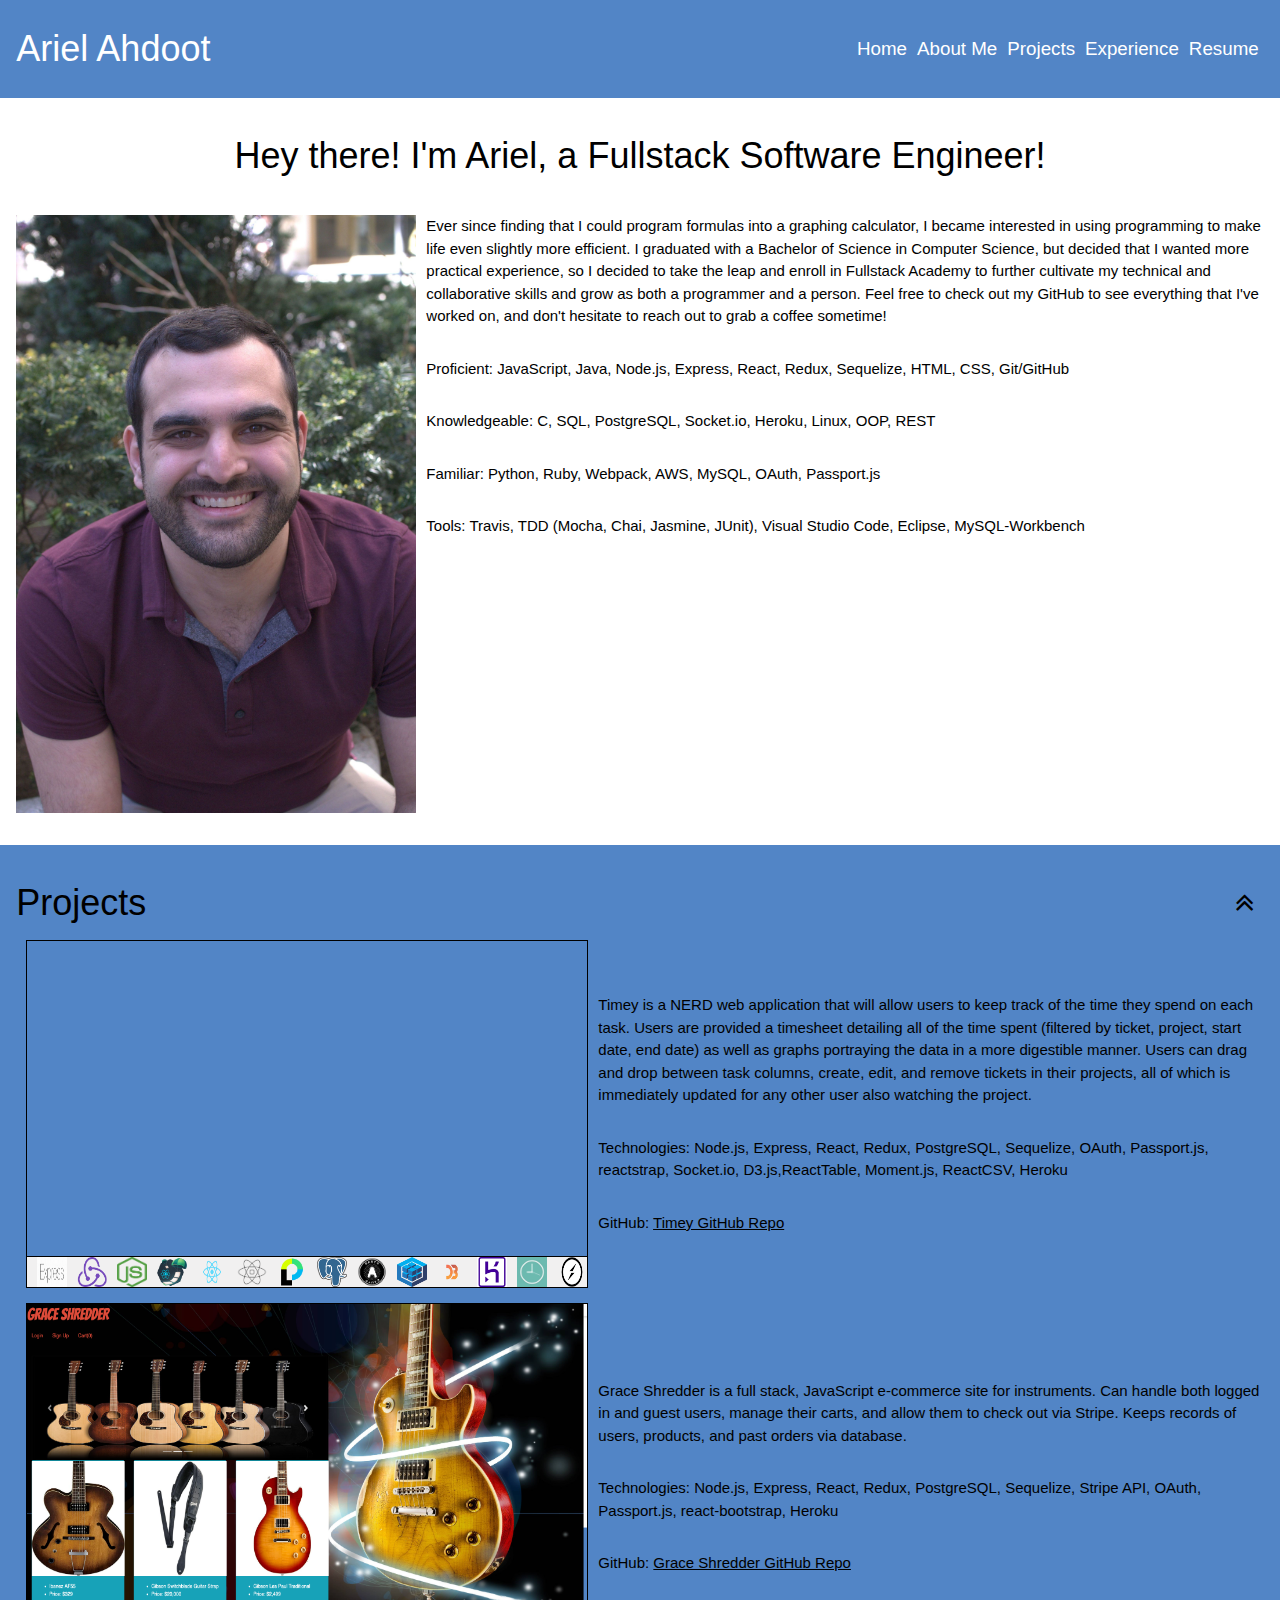
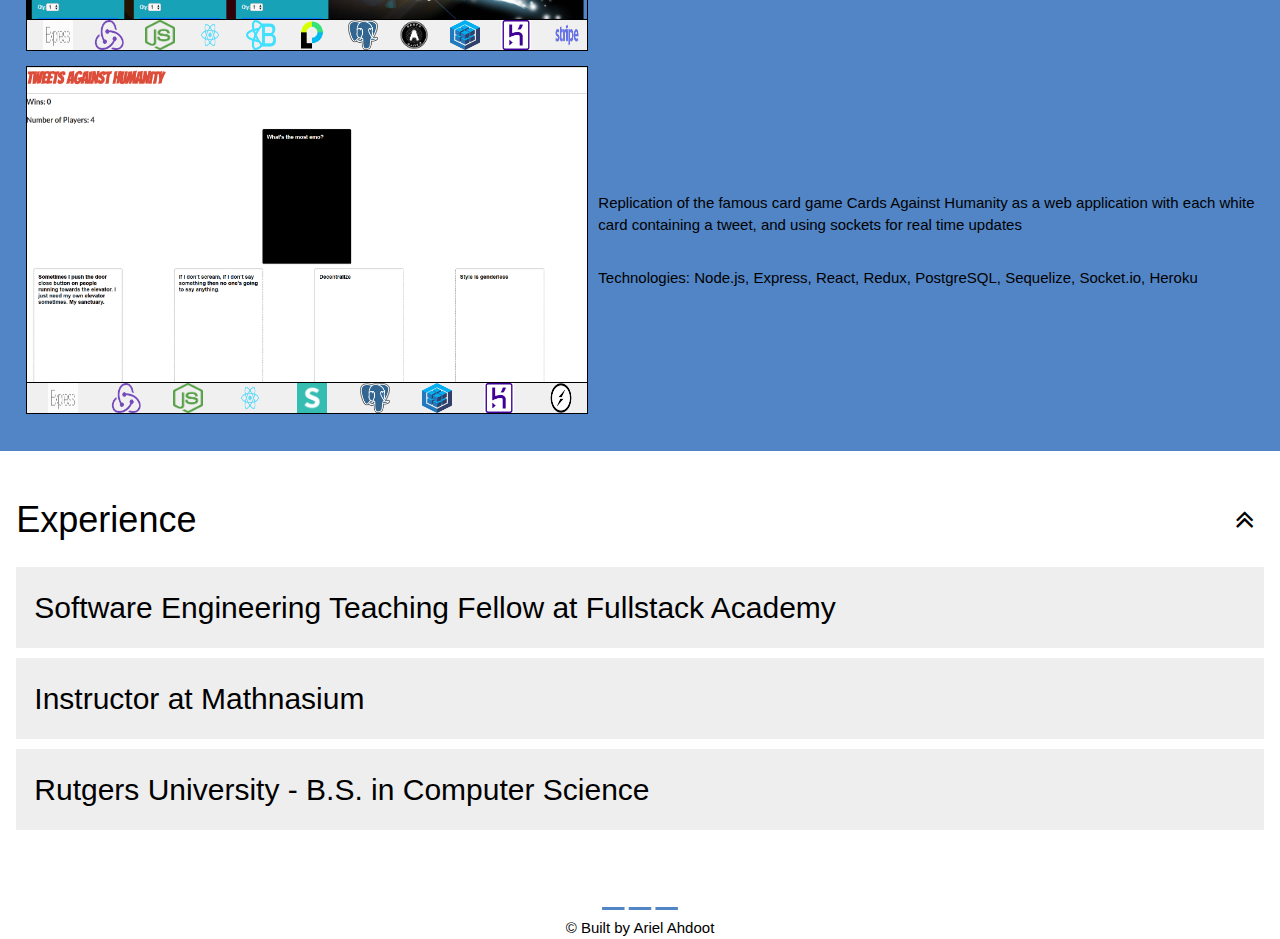
<file: index.html>
<!DOCTYPE html>
<html>
  <head>
    <meta charset="UTF-8" />
    <meta name="viewport" content="width=device-width, initial-scale=1" />
    <title>Ariel Ahdoot</title>
    <meta http-equiv="X-UA-Compatible" content="IE=edge" />
    <link rel="stylesheet" href="https://www.w3schools.com/w3css/4/w3.css" />
    <link
      rel="stylesheet"
      href="https://fonts.googleapis.com/css?family=Lato"
    />
    <link
      rel="stylesheet"
      href="https://cdnjs.cloudflare.com/ajax/libs/font-awesome/4.7.0/css/font-awesome.min.css"
    />
    <link rel="stylesheet" href="style.css" />
    <link rel="shortcut icon" href="images/favicon.ico" type="image/x-icon">
    <link rel="icon" href="images/favicon.ico" type="image/x-icon">
    <link rel="manifest" href="/manifest.json">

    <!-- <meta name="theme-color" content="#ffffff"> -->
    <link
      rel="stylesheet"
      href="https://use.fontawesome.com/releases/v5.8.0/css/all.css"
      integrity="sha384-Mmxa0mLqhmOeaE8vgOSbKacftZcsNYDjQzuCOm6D02luYSzBG8vpaOykv9lFQ51Y"
      crossorigin="anonymous"
    />
  </head>
  <body>

    <header>
      <div class="header-div">
        <h1>
          <a class="main-header-link" href="/">
            Ariel Ahdoot
          </a>
        </h1>

        <div class="div-links">
          <a href="/" style="margin-left: 0">
            Home
          </a>
          <a href="#about-me">
            About Me
          </a>
          <a href="#projects">
            Projects
          </a>
          <a href="#experience">
            Experience
          </a>
          <a href="Ariel_Ahdoot.pdf" target="_blank">
            Resume
          </a>
        </div>
        <div class="dropdown">
          <button onclick="myFunction()" class="dropbtn">
              <div class="navbar-button" ></div>
              <div class="navbar-button" /></div>
              <div class="navbar-button" /></div>
          </button>
          <div id="myDropdown" class="dropdown-content">
              <a href="/" >
                Home
              </a>
              <a href="#about-me">
                About Me
              </a>
              <a href="#projects">
                Projects
              </a>
              <a href="#experience">
                Experience
              </a>
              <a href="Ariel_Ahdoot.pdf" target="_blank">
                Resume
              </a>
          </div>
        </div>
      </div>
    </header>
    <div class="body-div">
      <h1 id="greeting">Hey there! I'm Ariel, a Fullstack Software Engineer!</h1>
      <div id='about-me' class='section'>
        <!-- <h1>
            About Me
        </h1> -->
        <div id="intro">
          <img id = 'profile-pic' src='images/profile.jpeg' width="315">
          <div id="description">
            <p id="story">
              Ever since finding that I could program formulas into a graphing calculator, I became interested in using programming to make life even slightly more efficient. I graduated with a Bachelor of Science in Computer Science, but decided that I wanted more practical experience, so I decided to take the leap and enroll in Fullstack Academy to further cultivate my technical and collaborative skills and grow as both a programmer and a person.

              <!-- I have fullstack Javascript experience with a focus on the NERD stack (Node.js, Express, React/Redux, and PostgreSQL (Sequelize)), as well as experience with Java (and a few other technologies) from my projects while at Rutgers. -->

             Feel free to check out my GitHub to see everything that I've worked on, and don't hesitate to reach out to grab a coffee sometime!
            </p>

            <div id="skills">
              <p id="proficient">
                  Proficient: JavaScript, Java, Node.js, Express, React, Redux, Sequelize, HTML, CSS, Git/GitHub
              </p>
              <p id="knowledgeable">
                  Knowledgeable: C, SQL, PostgreSQL, Socket.io, Heroku, Linux, OOP, REST
              </p>
              <p id="familiar"> Familiar: Python, Ruby, Webpack, AWS, MySQL, OAuth, Passport.js</p>
              <p id="tools">
                  Tools: Travis, TDD (Mocha, Chai, Jasmine, JUnit), Visual Studio Code, Eclipse, MySQL-Workbench
              </p>



            </div>

          </div>
        </div>
      </div>

      <div id='projects' class='section'>
        <div class ='section-title'>
          <h1>Projects</h1>
          <a href="#"><i class=" test fa fa-angle-double-up fa-2x"></i></a>
        </div>
        <div id='timey' class='project-section'>
            <div class="image-and-icons">
                <iframe height="315" class='screenshot' src="https://www.youtube.com/embed/g_-HBZgJ3ew" frameborder="0" allow="accelerometer; autoplay; encrypted-media; gyroscope; picture-in-picture" allowfullscreen></iframe>
                <div class='icons'>
                  <i><img src='images/logos/express.png' class="tech-icon"></i>
                  <i><img src='images/logos/redux.png' class="tech-icon"></i>
                  <i><img src='images/logos/node.png' class="tech-icon"></i>
                  <i><img src='images/logos/react-beautiful-dnd.png' class="tech-icon"></i>
                  <i><img src='images/logos/react.png' class="tech-icon"></i>
                  <i><img src='images/logos/reactstrap.png' class="tech-icon"></i>
                  <i><img src='images/logos/passport-js.png' class="tech-icon"></i>
                  <i><img src='images/logos/postgresql.png' class="tech-icon"></i>
                  <i><img src='images/logos/oauth.png' class="tech-icon"></i>
                  <i><img src='images/logos/sequelize.png' class="tech-icon"></i>
                  <i><img src='images/logos/d3.png' class="tech-icon"></i>
                  <i><img src='images/logos/heroku.png' class="tech-icon"></i>
                  <i><img src='images/logos/moment-js.png' class="tech-icon"></i>
                  <i><img src='images/logos/socket-io.png' class="tech-icon"></i>
                  </div>
              </div>
              <div class='caption'>
                  <p>
                      Timey is a NERD web application that will allow users to keep track of the time they spend on each task. Users are provided a timesheet detailing all of the time spent (filtered by ticket, project, start date, end date) as well as graphs portraying the data in a more digestible manner. Users can drag and drop between task columns, create, edit, and remove tickets in their projects, all of which is immediately updated for any other user also watching the project.

                  </p>
                  <!-- <p>Team Members: Ariel Ahdoot, Christina Armstrong, Katrina Rodkina</p> -->

                  <p>
                      Technologies: Node.js, Express, React, Redux, PostgreSQL, Sequelize, OAuth, Passport.js, reactstrap, Socket.io, D3.js,ReactTable, Moment.js, ReactCSV, Heroku
                    </p>
                    <p>GitHub: <a href="https://github.com/green-echo/timetracker/tree/master">Timey GitHub Repo</a></p>
              </div>

        </div>
        <div id='grace-shredder' class='project-section'>
          <div class="image-and-icons">
              <img class ='screenshot' src='images/shred.png' height="315">
              <div class='icons'>
                <i><img src='images/logos/express.png' class="tech-icon"></i>
                <i><img src='images/logos/redux.png' class="tech-icon"></i>
                <i><img src='images/logos/node.png' class="tech-icon"></i>
                <i><img src='images/logos/react.png' class="tech-icon"></i>
                <i><img src='images/logos/react-bootstrap.png' class="tech-icon"></i>
                <i><img src='images/logos/passport-js.png' class="tech-icon"></i>
                <i><img src='images/logos/postgresql.png' class="tech-icon"></i>
                <i><img src='images/logos/oauth.png' class="tech-icon"></i>
                <i><img src='images/logos/sequelize.png' class="tech-icon"></i>
                <i><img src='images/logos/heroku.png' class="tech-icon"></i>
                <i><img src='images/logos/stripe.png' class="tech-icon"></i>
                </div>
          </div>

            <div class='caption'>
              <p>
                Grace Shredder is a full stack, JavaScript e-commerce site for instruments. Can handle both logged in and guest
                users, manage their carts, and allow them to check out via Stripe. Keeps records of users,
                products, and past orders via database.

            </p>
            <!-- <p>              Team Members: Ariel Ahdoot, Harrison Cole, Roumesh Persand, Saeed Sheikh
              </p> -->
            <p>
              Technologies: Node.js, Express, React, Redux, PostgreSQL, Sequelize, Stripe API, OAuth, Passport.js, react-bootstrap, Heroku
            </p>
            <p>GitHub: <a href="https://github.com/copperfinch-gsh/grace-shopper">Grace Shredder GitHub Repo</a></p>
          </div>
        </div>

        <div id='stackathon' class='project-section'>
          <div class='image-and-icons'>
              <img class ='screenshot' src='images/stackathon-screenshot.png'  height="315">
              <div class='icons'>
                  <i><img src='images/logos/express.png' class="tech-icon"></i>
                  <i><img src='images/logos/redux.png' class="tech-icon"></i>
                  <i><img src='images/logos/node.png' class="tech-icon"></i>
                  <i><img src='images/logos/react.png' class="tech-icon"></i>
                  <i><img src='images/logos/semantic-ui.png' class="tech-icon"></i>

                  <i><img src='images/logos/postgresql.png' class="tech-icon"></i>

                  <i><img src='images/logos/sequelize.png' class="tech-icon"></i>

                  <i><img src='images/logos/heroku.png' class="tech-icon"></i>

                  <i><img src='images/logos/socket-io.png' class="tech-icon"></i>

                  </div>
          </div>

          <div class='caption'>
              <p>
                  Replication of the famous card game Cards Against Humanity as a web application with each white card containing a tweet, and using sockets for real time updates
                  </p>
                  <p>
                    Technologies: Node.js, Express, React, Redux, PostgreSQL, Sequelize, Socket.io, Heroku
                  </p>
          </div>
        </div>

      </div>

      <div id='experience' class='section'>
        <div class ='section-title'>
          <h1>Experience</h1>
          <a href="#"><i class="fa fa-angle-double-up fa-2x"></i></a>
        </div>
        <div>
          <h2 class="collapsible">
            Software Engineering Teaching Fellow at Fullstack Academy
          </h2>
          <ul class="content">
            <li>
              Offered competitive fellowship to mentor 50+ immersive software engineering students
            </li>
            <li>
              Mentored and held reviews for students on Express, Sequelize, React, Redux and Node concepts
            </li>
            <li>
              Acted as a mentor, project manager, and code reviewer for project teams of 3-4 students
            </li>
            <li>
              Participated in teaching algorithms, whiteboard problem solving, and full stack data flow
            </li>
            <li>
              Conducted technical interviews of prospective students, assessing programming and problem-solving skills
            </li>
          </ul>
        </div>
        <div>
          <h2 class="collapsible">
            Instructor at Mathnasium
          </h2>
          <ul class="content">
          <li>
            Taught mathematics to students of ages ranging from elementary to high school
          </li>
          <li>
            Collaborated with other instructors to each individual students and groups of students effectively
          </li>
          <li>
            Broke down difficult mathematical concepts into understandable terms in order to communicate
            them to students
          </li>
          <li>
            Updated workout plans for each student
          </li>
        </ul>
        </div>

        <div>
            <h2 class="collapsible">
              Rutgers University - B.S. in Computer Science
            </h2>
            <div id="rutgers-content">
                <!-- <h3>
                    Bachelor of Science in Computer Science
                  </h3> -->
                  <h4>
                    Minor in Mathematics
                  </h4>
                  <h5 class="collapsible">Coursework</h5>
                  <ul class="content">
                    <li>Algorithms</li>
                    <li>Artificial Intelligence</li>
                    <li>Data Structures</li>
                    <li>Database Systems</li>
                    <li>Discrete Structures</li>
                    <li>Distributed Systems</li>
                    <li>Formal Lang and Automata Theory</li>
                    <li>Internet Technology</li>
                    <li>Linear Optimization</li>
                    <li>Operating Systems Design</li>
                    <li>Principles of Programming Languages</li>
                    <li>Probability Theory</li>
                    <li>Systems Programming</li>

                  </ul>
                    <div>
                <h3>Academic Projects</h3>
                <h2 class="collapsible">
                  IllumiNation
                </h2>
                <ul class="content">
                <li>
                    With a partner, implemented a Java application where a user can input one or more states and
                    one or more external variables (income level, unemployment rate, etc.) and receive single state information or state-by-state comparisons regarding gun control/gun violence for each state
                </li>
               <li>Technologies: Java, HTML, SQL, MySQL-Workbench, JavaServerPages, Eclipse, Amazon EC2/RDS</li>
               <li>GitHub: <a href="https://github.com/AAAhdoot/IllumiNation">IllumiNation GitHub Repo</a></li>
                </ul>

              </div>
              <div>
                <h2 class="collapsible">Fast Trajectory Replanning</h2>
                  <ul class="content">
                  <li>
                      With a partner, used Java to implement the Forward, Backward, & Adaptive A-star (A*) algorithms to find the shortest path from one square on a grid to another, accounting for blocked squares encountered along the way
                  </li>
                  <li>
                      Implemented a binary heap in order to dynamically organize the next squares to be accessed in order of priority
                  </li>
                  <li>
                      Implemented a linked list in order to store the current shortest path from the starting square to the destination square
                  </li>
                  <li>
                      Implemented the Grid & Square classes, and successfully ran each algorithm on 50 grids of size 101 squares by 101 squares
                  </li>
                  <li>GitHub: <a href="https://github.com/AAAhdoot/AIFT">AIFT GitHub Repo</a></li>
                  </ul>
                </div>
            </div>

          </div>
      </div>

      <footer>
        <div id ='footer' class="footer-div">
          <div style="align-self: center">
            <a href="https://github.com/AAAhdoot"
              ><i class="fab fa-github"></i
            ></a>
            <a href="https://www.linkedin.com/in/ariel-ahdoot/"
              ><i class="fab fa-linkedin"></i
            ></a>
            <a href="mailto:aaahdoot@gmail.com"
              ><i class="far fa-envelope"></i
            ></a>
          </div>
          <div style="align-self: center">
            © Built by Ariel Ahdoot
          </div>
        </div>
      </footer>
    </div>
  </body>
  <script>
    /* When the user clicks on the button,
toggle between hiding and showing the dropdown content */
    function myFunction() {
      let dropdown = document.getElementById('myDropdown');
      console.log('before', dropdown.classList.value);
      dropdown.classList.toggle('show');
      console.log('after', dropdown.classList.value);
    }

    // Close the dropdown menu if the user clicks outside of it
    window.onclick = function(event) {
      if (!event.target.matches('.dropbtn')) {
        var dropdowns = document.getElementsByClassName('dropdown-content');
        var i;
        for (i = 0; i < dropdowns.length; i++) {
          var openDropdown = dropdowns[i];
          if (openDropdown.classList.contains('show')) {
            openDropdown.classList.remove('show');
          }
        }
      }
    };


var coll = document.getElementsByClassName("collapsible");
var i;

for (i = 0; i < coll.length; i++) {
  coll[i].addEventListener("click", function() {
    this.classList.toggle("active");
    var content = this.nextElementSibling;
    if (content.style.display === "block") {
      content.style.display = "none";
    } else {
      content.style.display = "block";
    }
  });
}

  </script>
</html>
</file>
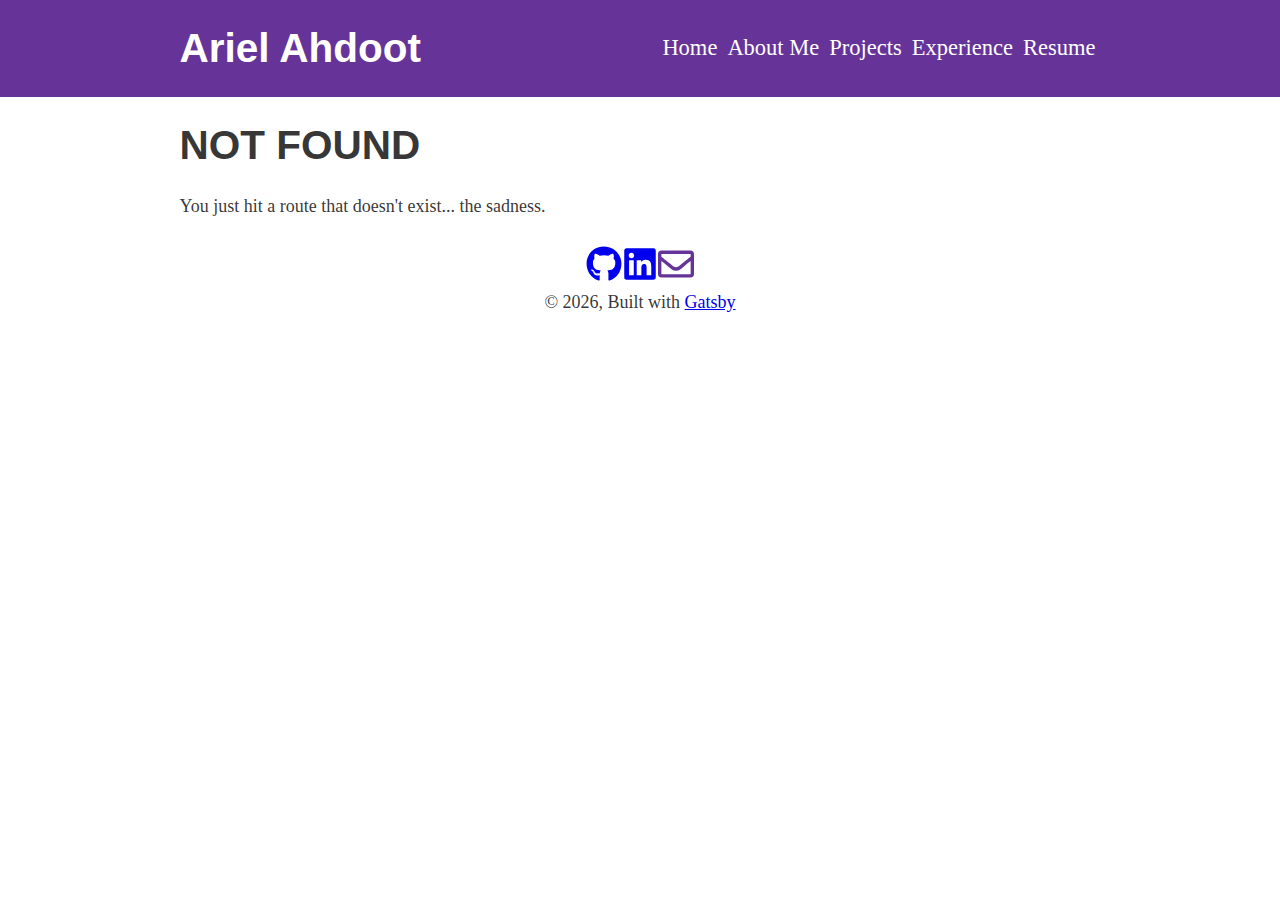
<file: 404/index.html>
<!DOCTYPE html><html lang="en"><head><meta charSet="utf-8"/><meta http-equiv="x-ua-compatible" content="ie=edge"/><meta name="viewport" content="width=device-width, initial-scale=1, shrink-to-fit=no"/><style data-href="/styles.c95ed9b65fbcdec76a2e.css">.show{display:block}.navbar-button{width:35px;height:5px;background-color:#000;margin:6px 0}.dropbtn{background-color:#ddd;color:#fff;padding:16px;font-size:16px;border:none;cursor:pointer;border-radius:5px}.dropdown{position:relative}.dropdown-content{display:none;position:absolute;background-color:#f9f9f9;min-width:160px;box-shadow:0 8px 16px 0 rgba(0,0,0,.2);z-index:1;right:0}.dropdown-content a{color:#000;padding:12px 16px;text-decoration:none;display:block}.dropdown-content a:hover{background-color:#f1f1f1}.dropdown:hover .dropdown-content{display:block}.dropdown:hover .dropbtn{background-color:#ddd}.div-links{display:flex;margin:0;justify-content:space-between;align-items:center}.link{color:#fff;text-decoration:none;font-size:1.25rem;margin-left:5px;margin-right:5px}html{font-family:sans-serif;-ms-text-size-adjust:100%;-webkit-text-size-adjust:100%}body{margin:0;-webkit-font-smoothing:antialiased;-moz-osx-font-smoothing:grayscale}article,aside,details,figcaption,figure,footer,header,main,menu,nav,section,summary{display:block}audio,canvas,progress,video{display:inline-block}audio:not([controls]){display:none;height:0}progress{vertical-align:baseline}[hidden],template{display:none}a{background-color:transparent;-webkit-text-decoration-skip:objects}a:active,a:hover{outline-width:0}abbr[title]{border-bottom:none;text-decoration:underline;-webkit-text-decoration:underline dotted;text-decoration:underline dotted}b,strong{font-weight:inherit;font-weight:bolder}dfn{font-style:italic}h1{font-size:2em;margin:.67em 0}mark{background-color:#ff0;color:#000}small{font-size:80%}sub,sup{font-size:75%;line-height:0;position:relative;vertical-align:baseline}sub{bottom:-.25em}sup{top:-.5em}img{border-style:none}svg:not(:root){overflow:hidden}code,kbd,pre,samp{font-family:monospace,monospace;font-size:1em}figure{margin:1em 40px}hr{box-sizing:content-box;height:0;overflow:visible}button,input,optgroup,select,textarea{font:inherit;margin:0}optgroup{font-weight:700}button,input{overflow:visible}button,select{text-transform:none}[type=reset],[type=submit],button,html [type=button]{-webkit-appearance:button}[type=button]::-moz-focus-inner,[type=reset]::-moz-focus-inner,[type=submit]::-moz-focus-inner,button::-moz-focus-inner{border-style:none;padding:0}[type=button]:-moz-focusring,[type=reset]:-moz-focusring,[type=submit]:-moz-focusring,button:-moz-focusring{outline:1px dotted ButtonText}fieldset{border:1px solid silver;margin:0 2px;padding:.35em .625em .75em}legend{box-sizing:border-box;color:inherit;display:table;max-width:100%;padding:0;white-space:normal}textarea{overflow:auto}[type=checkbox],[type=radio]{box-sizing:border-box;padding:0}[type=number]::-webkit-inner-spin-button,[type=number]::-webkit-outer-spin-button{height:auto}[type=search]{-webkit-appearance:textfield;outline-offset:-2px}[type=search]::-webkit-search-cancel-button,[type=search]::-webkit-search-decoration{-webkit-appearance:none}::-webkit-input-placeholder{color:inherit;opacity:.54}::-webkit-file-upload-button{-webkit-appearance:button;font:inherit}html{font:112.5%/1.45em georgia,serif;box-sizing:border-box;overflow-y:scroll}*,:after,:before{box-sizing:inherit}body{color:rgba(0,0,0,.8);font-family:georgia,serif;font-weight:400;word-wrap:break-word;-webkit-font-kerning:normal;font-kerning:normal;-ms-font-feature-settings:"kern","liga","clig","calt";-webkit-font-feature-settings:"kern","liga","clig","calt";font-feature-settings:"kern","liga","clig","calt"}img{max-width:100%;padding:0;margin:0 0 1.45rem}h1{font-size:2.25rem}h1,h2{padding:0;margin:0 0 1.45rem;color:inherit;font-family:-apple-system,BlinkMacSystemFont,Segoe UI,Roboto,Oxygen,Ubuntu,Cantarell,Fira Sans,Droid Sans,Helvetica Neue,sans-serif;font-weight:700;text-rendering:optimizeLegibility;line-height:1.1}h2{font-size:1.62671rem}h3{font-size:1.38316rem}h3,h4{padding:0;margin:0 0 1.45rem;color:inherit;font-family:-apple-system,BlinkMacSystemFont,Segoe UI,Roboto,Oxygen,Ubuntu,Cantarell,Fira Sans,Droid Sans,Helvetica Neue,sans-serif;font-weight:700;text-rendering:optimizeLegibility;line-height:1.1}h4{font-size:1rem}h5{font-size:.85028rem}h5,h6{padding:0;margin:0 0 1.45rem;color:inherit;font-family:-apple-system,BlinkMacSystemFont,Segoe UI,Roboto,Oxygen,Ubuntu,Cantarell,Fira Sans,Droid Sans,Helvetica Neue,sans-serif;font-weight:700;text-rendering:optimizeLegibility;line-height:1.1}h6{font-size:.78405rem}hgroup{padding:0;margin:0 0 1.45rem}ol,ul{padding:0;margin:0 0 1.45rem 1.45rem;list-style-position:outside;list-style-image:none}dd,dl,figure,p{padding:0;margin:0 0 1.45rem}pre{margin:0 0 1.45rem;font-size:.85rem;line-height:1.42;background:rgba(0,0,0,.04);border-radius:3px;overflow:auto;word-wrap:normal;padding:1.45rem}table{font-size:1rem;line-height:1.45rem;border-collapse:collapse;width:100%}fieldset,table{padding:0;margin:0 0 1.45rem}blockquote{padding:0;margin:0 1.45rem 1.45rem}form,iframe,noscript{padding:0;margin:0 0 1.45rem}hr{padding:0;margin:0 0 calc(1.45rem - 1px);background:rgba(0,0,0,.2);border:none;height:1px}address{padding:0;margin:0 0 1.45rem}b,dt,strong,th{font-weight:700}li{margin-bottom:.725rem}ol li,ul li{padding-left:0}li>ol,li>ul{margin-left:1.45rem;margin-bottom:.725rem;margin-top:.725rem}blockquote :last-child,li :last-child,p :last-child{margin-bottom:0}li>p{margin-bottom:.725rem}code,kbd,samp{font-size:.85rem;line-height:1.45rem}abbr,abbr[title],acronym{border-bottom:1px dotted rgba(0,0,0,.5);cursor:help}abbr[title]{text-decoration:none}td,th,thead{text-align:left}td,th{border-bottom:1px solid rgba(0,0,0,.12);font-feature-settings:"tnum";-moz-font-feature-settings:"tnum";-ms-font-feature-settings:"tnum";-webkit-font-feature-settings:"tnum";padding:.725rem .96667rem calc(.725rem - 1px)}td:first-child,th:first-child{padding-left:0}td:last-child,th:last-child{padding-right:0}code,tt{background-color:rgba(0,0,0,.04);border-radius:3px;font-family:SFMono-Regular,Consolas,Roboto Mono,Droid Sans Mono,Liberation Mono,Menlo,Courier,monospace;padding:.2em 0}pre code{background:none;line-height:1.42}code:after,code:before,tt:after,tt:before{letter-spacing:-.2em;content:" "}pre code:after,pre code:before,pre tt:after,pre tt:before{content:""}@media only screen and (max-width:480px){html{font-size:100%}}</style><meta name="generator" content="Gatsby 2.8.2"/><title data-react-helmet="true">404: Not found | Ariel Ahdoot</title><meta data-react-helmet="true" name="description" content="Kick off your next, great Gatsby project with this default starter. This barebones starter ships with the main Gatsby configuration files you might need."/><meta data-react-helmet="true" property="og:title" content="404: Not found"/><meta data-react-helmet="true" property="og:description" content="Kick off your next, great Gatsby project with this default starter. This barebones starter ships with the main Gatsby configuration files you might need."/><meta data-react-helmet="true" property="og:type" content="website"/><meta data-react-helmet="true" name="twitter:card" content="summary"/><meta data-react-helmet="true" name="twitter:creator" content="@gatsbyjs"/><meta data-react-helmet="true" name="twitter:title" content="404: Not found"/><meta data-react-helmet="true" name="twitter:description" content="Kick off your next, great Gatsby project with this default starter. This barebones starter ships with the main Gatsby configuration files you might need."/><link rel="shortcut icon" href="/icons/icon-48x48.png?v=008654519ce705ac7bc44303a9014606"/><link rel="manifest" href="/manifest.webmanifest"/><meta name="theme-color" content="#663399"/><link rel="apple-touch-icon" sizes="48x48" href="/icons/icon-48x48.png?v=008654519ce705ac7bc44303a9014606"/><link rel="apple-touch-icon" sizes="72x72" href="/icons/icon-72x72.png?v=008654519ce705ac7bc44303a9014606"/><link rel="apple-touch-icon" sizes="96x96" href="/icons/icon-96x96.png?v=008654519ce705ac7bc44303a9014606"/><link rel="apple-touch-icon" sizes="144x144" href="/icons/icon-144x144.png?v=008654519ce705ac7bc44303a9014606"/><link rel="apple-touch-icon" sizes="192x192" href="/icons/icon-192x192.png?v=008654519ce705ac7bc44303a9014606"/><link rel="apple-touch-icon" sizes="256x256" href="/icons/icon-256x256.png?v=008654519ce705ac7bc44303a9014606"/><link rel="apple-touch-icon" sizes="384x384" href="/icons/icon-384x384.png?v=008654519ce705ac7bc44303a9014606"/><link rel="apple-touch-icon" sizes="512x512" href="/icons/icon-512x512.png?v=008654519ce705ac7bc44303a9014606"/><link as="script" rel="preload" href="/1-60eec5b5a0a894dc3247.js"/><link as="script" rel="preload" href="/component---src-pages-404-js-0decdfb2a078f6e7888b.js"/><link as="script" rel="preload" href="/app-1e89655a760133e91f5d.js"/><link as="script" rel="preload" href="/styles-81dbcd94901b5dc9a1ee.js"/><link as="script" rel="preload" href="/webpack-runtime-eb48fdd080421eda6c21.js"/><link as="fetch" rel="preload" href="/static/d/820/path---404-22-d-bce-0SUcWyAf8ecbYDsMhQkEfPzV8.json" crossorigin="use-credentials"/></head><body><noscript id="gatsby-noscript">This app works best with JavaScript enabled.</noscript><div id="___gatsby"><div style="outline:none" tabindex="-1" role="group"><header style="background:rebeccapurple;margin-bottom:1.45rem"><div style="margin:0 auto;max-width:960px;padding:1.45rem 1.0875rem;display:flex;justify-content:space-between;align-items:center"><h1 style="margin:0"><a style="color:white;text-decoration:none" href="/">Ariel Ahdoot</a></h1><div class="dropdown"><button class="dropbtn"><div class="navbar-button"></div><div class="navbar-button"></div><div class="navbar-button"></div></button><div class="dropdown-content" id="myDropdown"><a href="/">Home</a><a href="/about-me">About Me</a><a href="/projects">Projects</a><a href="/experience">Experience</a><a href="Ariel.Ahdoot.pdf" target="_blank">Resume</a></div></div></div></header><div style="margin:0 auto;max-width:960px;padding:0px 1.0875rem 1.45rem;padding-top:0"><main><h1>NOT FOUND</h1><p>You just hit a route that doesn&#x27;t exist... the sadness.</p></main><footer><div style="display:flex;flex-direction:column"><div style="align-self:center"><a href="https://github.com/AAAhdoot" style="font-size:2rem"><svg stroke="currentColor" fill="currentColor" stroke-width="0" viewBox="0 0 496 512" height="1em" width="1em" xmlns="http://www.w3.org/2000/svg"><path d="M165.9 397.4c0 2-2.3 3.6-5.2 3.6-3.3.3-5.6-1.3-5.6-3.6 0-2 2.3-3.6 5.2-3.6 3-.3 5.6 1.3 5.6 3.6zm-31.1-4.5c-.7 2 1.3 4.3 4.3 4.9 2.6 1 5.6 0 6.2-2s-1.3-4.3-4.3-5.2c-2.6-.7-5.5.3-6.2 2.3zm44.2-1.7c-2.9.7-4.9 2.6-4.6 4.9.3 2 2.9 3.3 5.9 2.6 2.9-.7 4.9-2.6 4.6-4.6-.3-1.9-3-3.2-5.9-2.9zM244.8 8C106.1 8 0 113.3 0 252c0 110.9 69.8 205.8 169.5 239.2 12.8 2.3 17.3-5.6 17.3-12.1 0-6.2-.3-40.4-.3-61.4 0 0-70 15-84.7-29.8 0 0-11.4-29.1-27.8-36.6 0 0-22.9-15.7 1.6-15.4 0 0 24.9 2 38.6 25.8 21.9 38.6 58.6 27.5 72.9 20.9 2.3-16 8.8-27.1 16-33.7-55.9-6.2-112.3-14.3-112.3-110.5 0-27.5 7.6-41.3 23.6-58.9-2.6-6.5-11.1-33.3 2.6-67.9 20.9-6.5 69 27 69 27 20-5.6 41.5-8.5 62.8-8.5s42.8 2.9 62.8 8.5c0 0 48.1-33.6 69-27 13.7 34.7 5.2 61.4 2.6 67.9 16 17.7 25.8 31.5 25.8 58.9 0 96.5-58.9 104.2-114.8 110.5 9.2 7.9 17 22.9 17 46.4 0 33.7-.3 75.4-.3 83.6 0 6.5 4.6 14.4 17.3 12.1C428.2 457.8 496 362.9 496 252 496 113.3 383.5 8 244.8 8zM97.2 352.9c-1.3 1-1 3.3.7 5.2 1.6 1.6 3.9 2.3 5.2 1 1.3-1 1-3.3-.7-5.2-1.6-1.6-3.9-2.3-5.2-1zm-10.8-8.1c-.7 1.3.3 2.9 2.3 3.9 1.6 1 3.6.7 4.3-.7.7-1.3-.3-2.9-2.3-3.9-2-.6-3.6-.3-4.3.7zm32.4 35.6c-1.6 1.3-1 4.3 1.3 6.2 2.3 2.3 5.2 2.6 6.5 1 1.3-1.3.7-4.3-1.3-6.2-2.2-2.3-5.2-2.6-6.5-1zm-11.4-14.7c-1.6 1-1.6 3.6 0 5.9 1.6 2.3 4.3 3.3 5.6 2.3 1.6-1.3 1.6-3.9 0-6.2-1.4-2.3-4-3.3-5.6-2z"></path></svg></a><a href="https://www.linkedin.com/in/ariel-ahdoot/" style="font-size:2rem"><svg stroke="currentColor" fill="currentColor" stroke-width="0" viewBox="0 0 448 512" height="1em" width="1em" xmlns="http://www.w3.org/2000/svg"><path d="M416 32H31.9C14.3 32 0 46.5 0 64.3v383.4C0 465.5 14.3 480 31.9 480H416c17.6 0 32-14.5 32-32.3V64.3c0-17.8-14.4-32.3-32-32.3zM135.4 416H69V202.2h66.5V416zm-33.2-243c-21.3 0-38.5-17.3-38.5-38.5S80.9 96 102.2 96c21.2 0 38.5 17.3 38.5 38.5 0 21.3-17.2 38.5-38.5 38.5zm282.1 243h-66.4V312c0-24.8-.5-56.7-34.5-56.7-34.6 0-39.9 27-39.9 54.9V416h-66.4V202.2h63.7v29.2h.9c8.9-16.8 30.6-34.5 62.9-34.5 67.2 0 79.7 44.3 79.7 101.9V416z"></path></svg></a><a href="mailto:aaahdoot@gmail.com" style="font-size:2rem"><svg stroke="currentColor" fill="currentColor" stroke-width="0" viewBox="0 0 512 512" style="color:rebeccaPurple" height="1em" width="1em" xmlns="http://www.w3.org/2000/svg"><path d="M464 64H48C21.49 64 0 85.49 0 112v288c0 26.51 21.49 48 48 48h416c26.51 0 48-21.49 48-48V112c0-26.51-21.49-48-48-48zm0 48v40.805c-22.422 18.259-58.168 46.651-134.587 106.49-16.841 13.247-50.201 45.072-73.413 44.701-23.208.375-56.579-31.459-73.413-44.701C106.18 199.465 70.425 171.067 48 152.805V112h416zM48 400V214.398c22.914 18.251 55.409 43.862 104.938 82.646 21.857 17.205 60.134 55.186 103.062 54.955 42.717.231 80.509-37.199 103.053-54.947 49.528-38.783 82.032-64.401 104.947-82.653V400H48z"></path></svg></a></div><div style="align-self:center">© <!-- -->2019<!-- -->, Built with<!-- --> <a href="https://www.gatsbyjs.org">Gatsby</a></div></div></footer></div></div></div><script id="gatsby-script-loader">/*<![CDATA[*/window.page={"componentChunkName":"component---src-pages-404-js","jsonName":"404-22d","path":"/404/"};window.dataPath="820/path---404-22-d-bce-0SUcWyAf8ecbYDsMhQkEfPzV8";/*]]>*/</script><script id="gatsby-chunk-mapping">/*<![CDATA[*/window.___chunkMapping={"app":["/app-1e89655a760133e91f5d.js"],"component---src-pages-404-js":["/component---src-pages-404-js-0decdfb2a078f6e7888b.js"],"component---src-pages-about-me-js":["/component---src-pages-about-me-js-e8d7c02c829da746324f.js"],"component---src-pages-experience-js":["/component---src-pages-experience-js-1252a8e4140cf0ad2efb.js"],"component---src-pages-index-js":["/component---src-pages-index-js-fbbe660aebf2adde24a6.js"],"component---src-pages-page-2-js":["/component---src-pages-page-2-js-fd2bb90eea0b9a178c6c.js"],"component---src-pages-projects-js":["/component---src-pages-projects-js-97006f093bc48a4002c1.js"],"pages-manifest":["/pages-manifest-a993215326c6f6605e17.js"]};/*]]>*/</script><script src="/webpack-runtime-eb48fdd080421eda6c21.js" async=""></script><script src="/styles-81dbcd94901b5dc9a1ee.js" async=""></script><script src="/app-1e89655a760133e91f5d.js" async=""></script><script src="/component---src-pages-404-js-0decdfb2a078f6e7888b.js" async=""></script><script src="/1-60eec5b5a0a894dc3247.js" async=""></script></body></html>
</file>
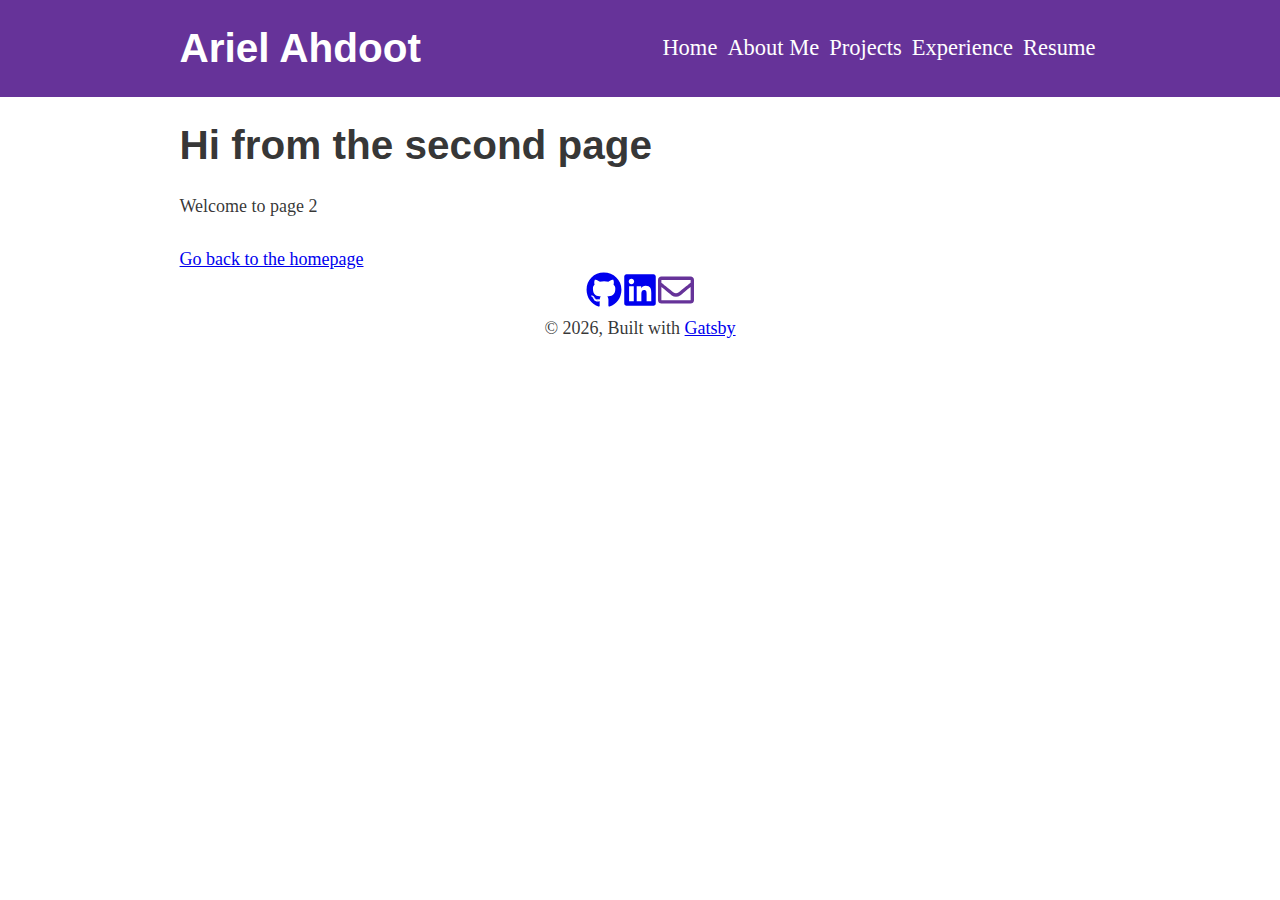
<file: about-me/index.html>
<!DOCTYPE html><html lang="en"><head><meta charSet="utf-8"/><meta http-equiv="x-ua-compatible" content="ie=edge"/><meta name="viewport" content="width=device-width, initial-scale=1, shrink-to-fit=no"/><style data-href="/styles.c95ed9b65fbcdec76a2e.css">.show{display:block}.navbar-button{width:35px;height:5px;background-color:#000;margin:6px 0}.dropbtn{background-color:#ddd;color:#fff;padding:16px;font-size:16px;border:none;cursor:pointer;border-radius:5px}.dropdown{position:relative}.dropdown-content{display:none;position:absolute;background-color:#f9f9f9;min-width:160px;box-shadow:0 8px 16px 0 rgba(0,0,0,.2);z-index:1;right:0}.dropdown-content a{color:#000;padding:12px 16px;text-decoration:none;display:block}.dropdown-content a:hover{background-color:#f1f1f1}.dropdown:hover .dropdown-content{display:block}.dropdown:hover .dropbtn{background-color:#ddd}.div-links{display:flex;margin:0;justify-content:space-between;align-items:center}.link{color:#fff;text-decoration:none;font-size:1.25rem;margin-left:5px;margin-right:5px}html{font-family:sans-serif;-ms-text-size-adjust:100%;-webkit-text-size-adjust:100%}body{margin:0;-webkit-font-smoothing:antialiased;-moz-osx-font-smoothing:grayscale}article,aside,details,figcaption,figure,footer,header,main,menu,nav,section,summary{display:block}audio,canvas,progress,video{display:inline-block}audio:not([controls]){display:none;height:0}progress{vertical-align:baseline}[hidden],template{display:none}a{background-color:transparent;-webkit-text-decoration-skip:objects}a:active,a:hover{outline-width:0}abbr[title]{border-bottom:none;text-decoration:underline;-webkit-text-decoration:underline dotted;text-decoration:underline dotted}b,strong{font-weight:inherit;font-weight:bolder}dfn{font-style:italic}h1{font-size:2em;margin:.67em 0}mark{background-color:#ff0;color:#000}small{font-size:80%}sub,sup{font-size:75%;line-height:0;position:relative;vertical-align:baseline}sub{bottom:-.25em}sup{top:-.5em}img{border-style:none}svg:not(:root){overflow:hidden}code,kbd,pre,samp{font-family:monospace,monospace;font-size:1em}figure{margin:1em 40px}hr{box-sizing:content-box;height:0;overflow:visible}button,input,optgroup,select,textarea{font:inherit;margin:0}optgroup{font-weight:700}button,input{overflow:visible}button,select{text-transform:none}[type=reset],[type=submit],button,html [type=button]{-webkit-appearance:button}[type=button]::-moz-focus-inner,[type=reset]::-moz-focus-inner,[type=submit]::-moz-focus-inner,button::-moz-focus-inner{border-style:none;padding:0}[type=button]:-moz-focusring,[type=reset]:-moz-focusring,[type=submit]:-moz-focusring,button:-moz-focusring{outline:1px dotted ButtonText}fieldset{border:1px solid silver;margin:0 2px;padding:.35em .625em .75em}legend{box-sizing:border-box;color:inherit;display:table;max-width:100%;padding:0;white-space:normal}textarea{overflow:auto}[type=checkbox],[type=radio]{box-sizing:border-box;padding:0}[type=number]::-webkit-inner-spin-button,[type=number]::-webkit-outer-spin-button{height:auto}[type=search]{-webkit-appearance:textfield;outline-offset:-2px}[type=search]::-webkit-search-cancel-button,[type=search]::-webkit-search-decoration{-webkit-appearance:none}::-webkit-input-placeholder{color:inherit;opacity:.54}::-webkit-file-upload-button{-webkit-appearance:button;font:inherit}html{font:112.5%/1.45em georgia,serif;box-sizing:border-box;overflow-y:scroll}*,:after,:before{box-sizing:inherit}body{color:rgba(0,0,0,.8);font-family:georgia,serif;font-weight:400;word-wrap:break-word;-webkit-font-kerning:normal;font-kerning:normal;-ms-font-feature-settings:"kern","liga","clig","calt";-webkit-font-feature-settings:"kern","liga","clig","calt";font-feature-settings:"kern","liga","clig","calt"}img{max-width:100%;padding:0;margin:0 0 1.45rem}h1{font-size:2.25rem}h1,h2{padding:0;margin:0 0 1.45rem;color:inherit;font-family:-apple-system,BlinkMacSystemFont,Segoe UI,Roboto,Oxygen,Ubuntu,Cantarell,Fira Sans,Droid Sans,Helvetica Neue,sans-serif;font-weight:700;text-rendering:optimizeLegibility;line-height:1.1}h2{font-size:1.62671rem}h3{font-size:1.38316rem}h3,h4{padding:0;margin:0 0 1.45rem;color:inherit;font-family:-apple-system,BlinkMacSystemFont,Segoe UI,Roboto,Oxygen,Ubuntu,Cantarell,Fira Sans,Droid Sans,Helvetica Neue,sans-serif;font-weight:700;text-rendering:optimizeLegibility;line-height:1.1}h4{font-size:1rem}h5{font-size:.85028rem}h5,h6{padding:0;margin:0 0 1.45rem;color:inherit;font-family:-apple-system,BlinkMacSystemFont,Segoe UI,Roboto,Oxygen,Ubuntu,Cantarell,Fira Sans,Droid Sans,Helvetica Neue,sans-serif;font-weight:700;text-rendering:optimizeLegibility;line-height:1.1}h6{font-size:.78405rem}hgroup{padding:0;margin:0 0 1.45rem}ol,ul{padding:0;margin:0 0 1.45rem 1.45rem;list-style-position:outside;list-style-image:none}dd,dl,figure,p{padding:0;margin:0 0 1.45rem}pre{margin:0 0 1.45rem;font-size:.85rem;line-height:1.42;background:rgba(0,0,0,.04);border-radius:3px;overflow:auto;word-wrap:normal;padding:1.45rem}table{font-size:1rem;line-height:1.45rem;border-collapse:collapse;width:100%}fieldset,table{padding:0;margin:0 0 1.45rem}blockquote{padding:0;margin:0 1.45rem 1.45rem}form,iframe,noscript{padding:0;margin:0 0 1.45rem}hr{padding:0;margin:0 0 calc(1.45rem - 1px);background:rgba(0,0,0,.2);border:none;height:1px}address{padding:0;margin:0 0 1.45rem}b,dt,strong,th{font-weight:700}li{margin-bottom:.725rem}ol li,ul li{padding-left:0}li>ol,li>ul{margin-left:1.45rem;margin-bottom:.725rem;margin-top:.725rem}blockquote :last-child,li :last-child,p :last-child{margin-bottom:0}li>p{margin-bottom:.725rem}code,kbd,samp{font-size:.85rem;line-height:1.45rem}abbr,abbr[title],acronym{border-bottom:1px dotted rgba(0,0,0,.5);cursor:help}abbr[title]{text-decoration:none}td,th,thead{text-align:left}td,th{border-bottom:1px solid rgba(0,0,0,.12);font-feature-settings:"tnum";-moz-font-feature-settings:"tnum";-ms-font-feature-settings:"tnum";-webkit-font-feature-settings:"tnum";padding:.725rem .96667rem calc(.725rem - 1px)}td:first-child,th:first-child{padding-left:0}td:last-child,th:last-child{padding-right:0}code,tt{background-color:rgba(0,0,0,.04);border-radius:3px;font-family:SFMono-Regular,Consolas,Roboto Mono,Droid Sans Mono,Liberation Mono,Menlo,Courier,monospace;padding:.2em 0}pre code{background:none;line-height:1.42}code:after,code:before,tt:after,tt:before{letter-spacing:-.2em;content:" "}pre code:after,pre code:before,pre tt:after,pre tt:before{content:""}@media only screen and (max-width:480px){html{font-size:100%}}</style><meta name="generator" content="Gatsby 2.8.2"/><title data-react-helmet="true">About Me | Ariel Ahdoot</title><meta data-react-helmet="true" name="description" content="Kick off your next, great Gatsby project with this default starter. This barebones starter ships with the main Gatsby configuration files you might need."/><meta data-react-helmet="true" property="og:title" content="About Me"/><meta data-react-helmet="true" property="og:description" content="Kick off your next, great Gatsby project with this default starter. This barebones starter ships with the main Gatsby configuration files you might need."/><meta data-react-helmet="true" property="og:type" content="website"/><meta data-react-helmet="true" name="twitter:card" content="summary"/><meta data-react-helmet="true" name="twitter:creator" content="@gatsbyjs"/><meta data-react-helmet="true" name="twitter:title" content="About Me"/><meta data-react-helmet="true" name="twitter:description" content="Kick off your next, great Gatsby project with this default starter. This barebones starter ships with the main Gatsby configuration files you might need."/><link rel="shortcut icon" href="/icons/icon-48x48.png?v=008654519ce705ac7bc44303a9014606"/><link rel="manifest" href="/manifest.webmanifest"/><meta name="theme-color" content="#663399"/><link rel="apple-touch-icon" sizes="48x48" href="/icons/icon-48x48.png?v=008654519ce705ac7bc44303a9014606"/><link rel="apple-touch-icon" sizes="72x72" href="/icons/icon-72x72.png?v=008654519ce705ac7bc44303a9014606"/><link rel="apple-touch-icon" sizes="96x96" href="/icons/icon-96x96.png?v=008654519ce705ac7bc44303a9014606"/><link rel="apple-touch-icon" sizes="144x144" href="/icons/icon-144x144.png?v=008654519ce705ac7bc44303a9014606"/><link rel="apple-touch-icon" sizes="192x192" href="/icons/icon-192x192.png?v=008654519ce705ac7bc44303a9014606"/><link rel="apple-touch-icon" sizes="256x256" href="/icons/icon-256x256.png?v=008654519ce705ac7bc44303a9014606"/><link rel="apple-touch-icon" sizes="384x384" href="/icons/icon-384x384.png?v=008654519ce705ac7bc44303a9014606"/><link rel="apple-touch-icon" sizes="512x512" href="/icons/icon-512x512.png?v=008654519ce705ac7bc44303a9014606"/><link as="script" rel="preload" href="/1-60eec5b5a0a894dc3247.js"/><link as="script" rel="preload" href="/component---src-pages-about-me-js-e8d7c02c829da746324f.js"/><link as="script" rel="preload" href="/app-1e89655a760133e91f5d.js"/><link as="script" rel="preload" href="/styles-81dbcd94901b5dc9a1ee.js"/><link as="script" rel="preload" href="/webpack-runtime-eb48fdd080421eda6c21.js"/><link as="fetch" rel="preload" href="/static/d/643/path---about-me-a-3-a-888-0SUcWyAf8ecbYDsMhQkEfPzV8.json" crossorigin="use-credentials"/></head><body><noscript id="gatsby-noscript">This app works best with JavaScript enabled.</noscript><div id="___gatsby"><div style="outline:none" tabindex="-1" role="group"><header style="background:rebeccapurple;margin-bottom:1.45rem"><div style="margin:0 auto;max-width:960px;padding:1.45rem 1.0875rem;display:flex;justify-content:space-between;align-items:center"><h1 style="margin:0"><a style="color:white;text-decoration:none" href="/">Ariel Ahdoot</a></h1><div class="dropdown"><button class="dropbtn"><div class="navbar-button"></div><div class="navbar-button"></div><div class="navbar-button"></div></button><div class="dropdown-content" id="myDropdown"><a href="/">Home</a><a href="/about-me">About Me</a><a href="/projects">Projects</a><a href="/experience">Experience</a><a href="Ariel.Ahdoot.pdf" target="_blank">Resume</a></div></div></div></header><div style="margin:0 auto;max-width:960px;padding:0px 1.0875rem 1.45rem;padding-top:0"><main><h1>Hi from the second page</h1><p>Welcome to page 2</p><a href="/">Go back to the homepage</a></main><footer><div style="display:flex;flex-direction:column"><div style="align-self:center"><a href="https://github.com/AAAhdoot" style="font-size:2rem"><svg stroke="currentColor" fill="currentColor" stroke-width="0" viewBox="0 0 496 512" height="1em" width="1em" xmlns="http://www.w3.org/2000/svg"><path d="M165.9 397.4c0 2-2.3 3.6-5.2 3.6-3.3.3-5.6-1.3-5.6-3.6 0-2 2.3-3.6 5.2-3.6 3-.3 5.6 1.3 5.6 3.6zm-31.1-4.5c-.7 2 1.3 4.3 4.3 4.9 2.6 1 5.6 0 6.2-2s-1.3-4.3-4.3-5.2c-2.6-.7-5.5.3-6.2 2.3zm44.2-1.7c-2.9.7-4.9 2.6-4.6 4.9.3 2 2.9 3.3 5.9 2.6 2.9-.7 4.9-2.6 4.6-4.6-.3-1.9-3-3.2-5.9-2.9zM244.8 8C106.1 8 0 113.3 0 252c0 110.9 69.8 205.8 169.5 239.2 12.8 2.3 17.3-5.6 17.3-12.1 0-6.2-.3-40.4-.3-61.4 0 0-70 15-84.7-29.8 0 0-11.4-29.1-27.8-36.6 0 0-22.9-15.7 1.6-15.4 0 0 24.9 2 38.6 25.8 21.9 38.6 58.6 27.5 72.9 20.9 2.3-16 8.8-27.1 16-33.7-55.9-6.2-112.3-14.3-112.3-110.5 0-27.5 7.6-41.3 23.6-58.9-2.6-6.5-11.1-33.3 2.6-67.9 20.9-6.5 69 27 69 27 20-5.6 41.5-8.5 62.8-8.5s42.8 2.9 62.8 8.5c0 0 48.1-33.6 69-27 13.7 34.7 5.2 61.4 2.6 67.9 16 17.7 25.8 31.5 25.8 58.9 0 96.5-58.9 104.2-114.8 110.5 9.2 7.9 17 22.9 17 46.4 0 33.7-.3 75.4-.3 83.6 0 6.5 4.6 14.4 17.3 12.1C428.2 457.8 496 362.9 496 252 496 113.3 383.5 8 244.8 8zM97.2 352.9c-1.3 1-1 3.3.7 5.2 1.6 1.6 3.9 2.3 5.2 1 1.3-1 1-3.3-.7-5.2-1.6-1.6-3.9-2.3-5.2-1zm-10.8-8.1c-.7 1.3.3 2.9 2.3 3.9 1.6 1 3.6.7 4.3-.7.7-1.3-.3-2.9-2.3-3.9-2-.6-3.6-.3-4.3.7zm32.4 35.6c-1.6 1.3-1 4.3 1.3 6.2 2.3 2.3 5.2 2.6 6.5 1 1.3-1.3.7-4.3-1.3-6.2-2.2-2.3-5.2-2.6-6.5-1zm-11.4-14.7c-1.6 1-1.6 3.6 0 5.9 1.6 2.3 4.3 3.3 5.6 2.3 1.6-1.3 1.6-3.9 0-6.2-1.4-2.3-4-3.3-5.6-2z"></path></svg></a><a href="https://www.linkedin.com/in/ariel-ahdoot/" style="font-size:2rem"><svg stroke="currentColor" fill="currentColor" stroke-width="0" viewBox="0 0 448 512" height="1em" width="1em" xmlns="http://www.w3.org/2000/svg"><path d="M416 32H31.9C14.3 32 0 46.5 0 64.3v383.4C0 465.5 14.3 480 31.9 480H416c17.6 0 32-14.5 32-32.3V64.3c0-17.8-14.4-32.3-32-32.3zM135.4 416H69V202.2h66.5V416zm-33.2-243c-21.3 0-38.5-17.3-38.5-38.5S80.9 96 102.2 96c21.2 0 38.5 17.3 38.5 38.5 0 21.3-17.2 38.5-38.5 38.5zm282.1 243h-66.4V312c0-24.8-.5-56.7-34.5-56.7-34.6 0-39.9 27-39.9 54.9V416h-66.4V202.2h63.7v29.2h.9c8.9-16.8 30.6-34.5 62.9-34.5 67.2 0 79.7 44.3 79.7 101.9V416z"></path></svg></a><a href="mailto:aaahdoot@gmail.com" style="font-size:2rem"><svg stroke="currentColor" fill="currentColor" stroke-width="0" viewBox="0 0 512 512" style="color:rebeccaPurple" height="1em" width="1em" xmlns="http://www.w3.org/2000/svg"><path d="M464 64H48C21.49 64 0 85.49 0 112v288c0 26.51 21.49 48 48 48h416c26.51 0 48-21.49 48-48V112c0-26.51-21.49-48-48-48zm0 48v40.805c-22.422 18.259-58.168 46.651-134.587 106.49-16.841 13.247-50.201 45.072-73.413 44.701-23.208.375-56.579-31.459-73.413-44.701C106.18 199.465 70.425 171.067 48 152.805V112h416zM48 400V214.398c22.914 18.251 55.409 43.862 104.938 82.646 21.857 17.205 60.134 55.186 103.062 54.955 42.717.231 80.509-37.199 103.053-54.947 49.528-38.783 82.032-64.401 104.947-82.653V400H48z"></path></svg></a></div><div style="align-self:center">© <!-- -->2019<!-- -->, Built with<!-- --> <a href="https://www.gatsbyjs.org">Gatsby</a></div></div></footer></div></div></div><script id="gatsby-script-loader">/*<![CDATA[*/window.page={"componentChunkName":"component---src-pages-about-me-js","jsonName":"about-me-a3a","path":"/about-me/"};window.dataPath="643/path---about-me-a-3-a-888-0SUcWyAf8ecbYDsMhQkEfPzV8";/*]]>*/</script><script id="gatsby-chunk-mapping">/*<![CDATA[*/window.___chunkMapping={"app":["/app-1e89655a760133e91f5d.js"],"component---src-pages-404-js":["/component---src-pages-404-js-0decdfb2a078f6e7888b.js"],"component---src-pages-about-me-js":["/component---src-pages-about-me-js-e8d7c02c829da746324f.js"],"component---src-pages-experience-js":["/component---src-pages-experience-js-1252a8e4140cf0ad2efb.js"],"component---src-pages-index-js":["/component---src-pages-index-js-fbbe660aebf2adde24a6.js"],"component---src-pages-page-2-js":["/component---src-pages-page-2-js-fd2bb90eea0b9a178c6c.js"],"component---src-pages-projects-js":["/component---src-pages-projects-js-97006f093bc48a4002c1.js"],"pages-manifest":["/pages-manifest-a993215326c6f6605e17.js"]};/*]]>*/</script><script src="/webpack-runtime-eb48fdd080421eda6c21.js" async=""></script><script src="/styles-81dbcd94901b5dc9a1ee.js" async=""></script><script src="/app-1e89655a760133e91f5d.js" async=""></script><script src="/component---src-pages-about-me-js-e8d7c02c829da746324f.js" async=""></script><script src="/1-60eec5b5a0a894dc3247.js" async=""></script></body></html>
</file>
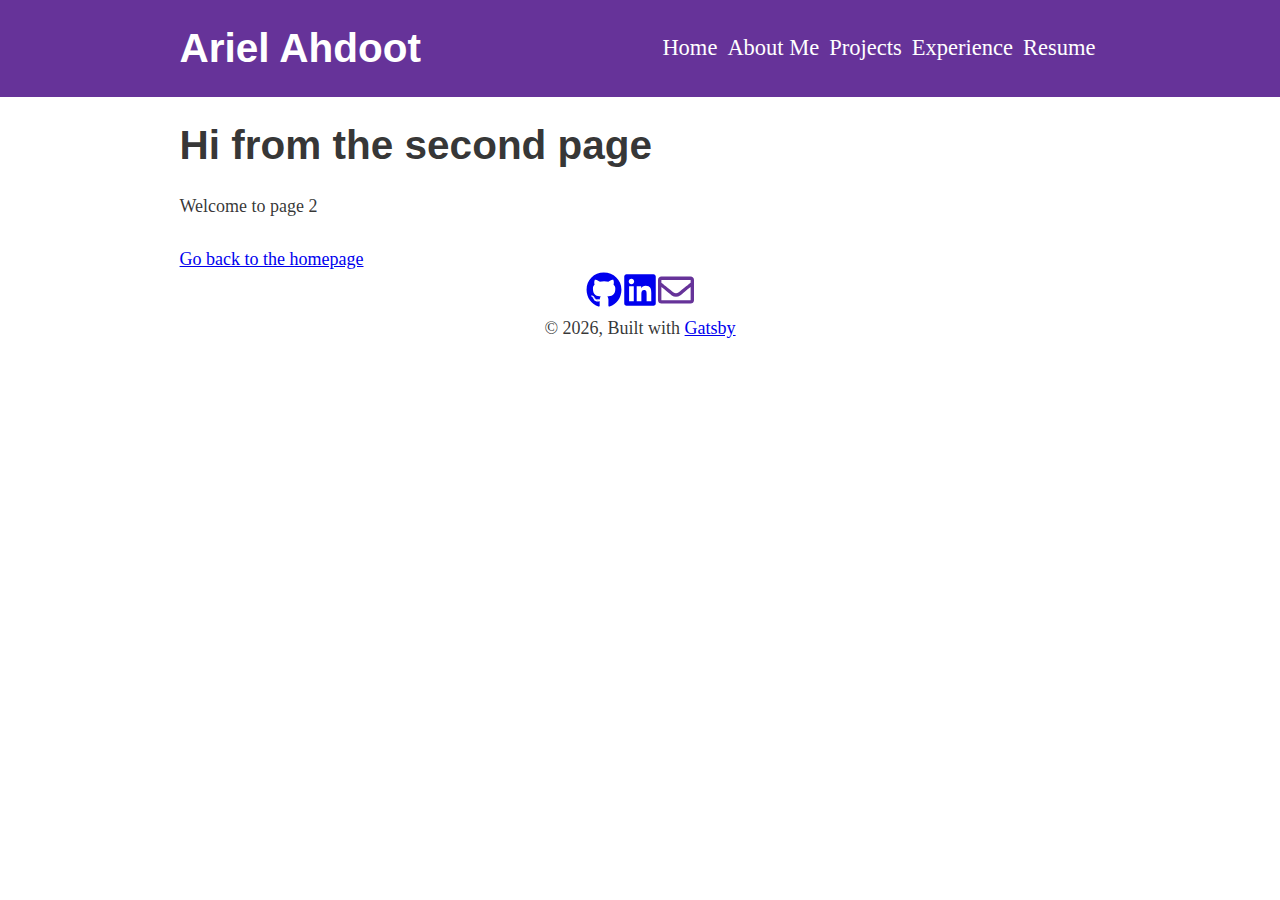
<file: experience/index.html>
<!DOCTYPE html><html lang="en"><head><meta charSet="utf-8"/><meta http-equiv="x-ua-compatible" content="ie=edge"/><meta name="viewport" content="width=device-width, initial-scale=1, shrink-to-fit=no"/><style data-href="/styles.c95ed9b65fbcdec76a2e.css">.show{display:block}.navbar-button{width:35px;height:5px;background-color:#000;margin:6px 0}.dropbtn{background-color:#ddd;color:#fff;padding:16px;font-size:16px;border:none;cursor:pointer;border-radius:5px}.dropdown{position:relative}.dropdown-content{display:none;position:absolute;background-color:#f9f9f9;min-width:160px;box-shadow:0 8px 16px 0 rgba(0,0,0,.2);z-index:1;right:0}.dropdown-content a{color:#000;padding:12px 16px;text-decoration:none;display:block}.dropdown-content a:hover{background-color:#f1f1f1}.dropdown:hover .dropdown-content{display:block}.dropdown:hover .dropbtn{background-color:#ddd}.div-links{display:flex;margin:0;justify-content:space-between;align-items:center}.link{color:#fff;text-decoration:none;font-size:1.25rem;margin-left:5px;margin-right:5px}html{font-family:sans-serif;-ms-text-size-adjust:100%;-webkit-text-size-adjust:100%}body{margin:0;-webkit-font-smoothing:antialiased;-moz-osx-font-smoothing:grayscale}article,aside,details,figcaption,figure,footer,header,main,menu,nav,section,summary{display:block}audio,canvas,progress,video{display:inline-block}audio:not([controls]){display:none;height:0}progress{vertical-align:baseline}[hidden],template{display:none}a{background-color:transparent;-webkit-text-decoration-skip:objects}a:active,a:hover{outline-width:0}abbr[title]{border-bottom:none;text-decoration:underline;-webkit-text-decoration:underline dotted;text-decoration:underline dotted}b,strong{font-weight:inherit;font-weight:bolder}dfn{font-style:italic}h1{font-size:2em;margin:.67em 0}mark{background-color:#ff0;color:#000}small{font-size:80%}sub,sup{font-size:75%;line-height:0;position:relative;vertical-align:baseline}sub{bottom:-.25em}sup{top:-.5em}img{border-style:none}svg:not(:root){overflow:hidden}code,kbd,pre,samp{font-family:monospace,monospace;font-size:1em}figure{margin:1em 40px}hr{box-sizing:content-box;height:0;overflow:visible}button,input,optgroup,select,textarea{font:inherit;margin:0}optgroup{font-weight:700}button,input{overflow:visible}button,select{text-transform:none}[type=reset],[type=submit],button,html [type=button]{-webkit-appearance:button}[type=button]::-moz-focus-inner,[type=reset]::-moz-focus-inner,[type=submit]::-moz-focus-inner,button::-moz-focus-inner{border-style:none;padding:0}[type=button]:-moz-focusring,[type=reset]:-moz-focusring,[type=submit]:-moz-focusring,button:-moz-focusring{outline:1px dotted ButtonText}fieldset{border:1px solid silver;margin:0 2px;padding:.35em .625em .75em}legend{box-sizing:border-box;color:inherit;display:table;max-width:100%;padding:0;white-space:normal}textarea{overflow:auto}[type=checkbox],[type=radio]{box-sizing:border-box;padding:0}[type=number]::-webkit-inner-spin-button,[type=number]::-webkit-outer-spin-button{height:auto}[type=search]{-webkit-appearance:textfield;outline-offset:-2px}[type=search]::-webkit-search-cancel-button,[type=search]::-webkit-search-decoration{-webkit-appearance:none}::-webkit-input-placeholder{color:inherit;opacity:.54}::-webkit-file-upload-button{-webkit-appearance:button;font:inherit}html{font:112.5%/1.45em georgia,serif;box-sizing:border-box;overflow-y:scroll}*,:after,:before{box-sizing:inherit}body{color:rgba(0,0,0,.8);font-family:georgia,serif;font-weight:400;word-wrap:break-word;-webkit-font-kerning:normal;font-kerning:normal;-ms-font-feature-settings:"kern","liga","clig","calt";-webkit-font-feature-settings:"kern","liga","clig","calt";font-feature-settings:"kern","liga","clig","calt"}img{max-width:100%;padding:0;margin:0 0 1.45rem}h1{font-size:2.25rem}h1,h2{padding:0;margin:0 0 1.45rem;color:inherit;font-family:-apple-system,BlinkMacSystemFont,Segoe UI,Roboto,Oxygen,Ubuntu,Cantarell,Fira Sans,Droid Sans,Helvetica Neue,sans-serif;font-weight:700;text-rendering:optimizeLegibility;line-height:1.1}h2{font-size:1.62671rem}h3{font-size:1.38316rem}h3,h4{padding:0;margin:0 0 1.45rem;color:inherit;font-family:-apple-system,BlinkMacSystemFont,Segoe UI,Roboto,Oxygen,Ubuntu,Cantarell,Fira Sans,Droid Sans,Helvetica Neue,sans-serif;font-weight:700;text-rendering:optimizeLegibility;line-height:1.1}h4{font-size:1rem}h5{font-size:.85028rem}h5,h6{padding:0;margin:0 0 1.45rem;color:inherit;font-family:-apple-system,BlinkMacSystemFont,Segoe UI,Roboto,Oxygen,Ubuntu,Cantarell,Fira Sans,Droid Sans,Helvetica Neue,sans-serif;font-weight:700;text-rendering:optimizeLegibility;line-height:1.1}h6{font-size:.78405rem}hgroup{padding:0;margin:0 0 1.45rem}ol,ul{padding:0;margin:0 0 1.45rem 1.45rem;list-style-position:outside;list-style-image:none}dd,dl,figure,p{padding:0;margin:0 0 1.45rem}pre{margin:0 0 1.45rem;font-size:.85rem;line-height:1.42;background:rgba(0,0,0,.04);border-radius:3px;overflow:auto;word-wrap:normal;padding:1.45rem}table{font-size:1rem;line-height:1.45rem;border-collapse:collapse;width:100%}fieldset,table{padding:0;margin:0 0 1.45rem}blockquote{padding:0;margin:0 1.45rem 1.45rem}form,iframe,noscript{padding:0;margin:0 0 1.45rem}hr{padding:0;margin:0 0 calc(1.45rem - 1px);background:rgba(0,0,0,.2);border:none;height:1px}address{padding:0;margin:0 0 1.45rem}b,dt,strong,th{font-weight:700}li{margin-bottom:.725rem}ol li,ul li{padding-left:0}li>ol,li>ul{margin-left:1.45rem;margin-bottom:.725rem;margin-top:.725rem}blockquote :last-child,li :last-child,p :last-child{margin-bottom:0}li>p{margin-bottom:.725rem}code,kbd,samp{font-size:.85rem;line-height:1.45rem}abbr,abbr[title],acronym{border-bottom:1px dotted rgba(0,0,0,.5);cursor:help}abbr[title]{text-decoration:none}td,th,thead{text-align:left}td,th{border-bottom:1px solid rgba(0,0,0,.12);font-feature-settings:"tnum";-moz-font-feature-settings:"tnum";-ms-font-feature-settings:"tnum";-webkit-font-feature-settings:"tnum";padding:.725rem .96667rem calc(.725rem - 1px)}td:first-child,th:first-child{padding-left:0}td:last-child,th:last-child{padding-right:0}code,tt{background-color:rgba(0,0,0,.04);border-radius:3px;font-family:SFMono-Regular,Consolas,Roboto Mono,Droid Sans Mono,Liberation Mono,Menlo,Courier,monospace;padding:.2em 0}pre code{background:none;line-height:1.42}code:after,code:before,tt:after,tt:before{letter-spacing:-.2em;content:" "}pre code:after,pre code:before,pre tt:after,pre tt:before{content:""}@media only screen and (max-width:480px){html{font-size:100%}}</style><meta name="generator" content="Gatsby 2.8.2"/><title data-react-helmet="true">Experience | Ariel Ahdoot</title><meta data-react-helmet="true" name="description" content="Kick off your next, great Gatsby project with this default starter. This barebones starter ships with the main Gatsby configuration files you might need."/><meta data-react-helmet="true" property="og:title" content="Experience"/><meta data-react-helmet="true" property="og:description" content="Kick off your next, great Gatsby project with this default starter. This barebones starter ships with the main Gatsby configuration files you might need."/><meta data-react-helmet="true" property="og:type" content="website"/><meta data-react-helmet="true" name="twitter:card" content="summary"/><meta data-react-helmet="true" name="twitter:creator" content="@gatsbyjs"/><meta data-react-helmet="true" name="twitter:title" content="Experience"/><meta data-react-helmet="true" name="twitter:description" content="Kick off your next, great Gatsby project with this default starter. This barebones starter ships with the main Gatsby configuration files you might need."/><link rel="shortcut icon" href="/icons/icon-48x48.png?v=008654519ce705ac7bc44303a9014606"/><link rel="manifest" href="/manifest.webmanifest"/><meta name="theme-color" content="#663399"/><link rel="apple-touch-icon" sizes="48x48" href="/icons/icon-48x48.png?v=008654519ce705ac7bc44303a9014606"/><link rel="apple-touch-icon" sizes="72x72" href="/icons/icon-72x72.png?v=008654519ce705ac7bc44303a9014606"/><link rel="apple-touch-icon" sizes="96x96" href="/icons/icon-96x96.png?v=008654519ce705ac7bc44303a9014606"/><link rel="apple-touch-icon" sizes="144x144" href="/icons/icon-144x144.png?v=008654519ce705ac7bc44303a9014606"/><link rel="apple-touch-icon" sizes="192x192" href="/icons/icon-192x192.png?v=008654519ce705ac7bc44303a9014606"/><link rel="apple-touch-icon" sizes="256x256" href="/icons/icon-256x256.png?v=008654519ce705ac7bc44303a9014606"/><link rel="apple-touch-icon" sizes="384x384" href="/icons/icon-384x384.png?v=008654519ce705ac7bc44303a9014606"/><link rel="apple-touch-icon" sizes="512x512" href="/icons/icon-512x512.png?v=008654519ce705ac7bc44303a9014606"/><link as="script" rel="preload" href="/1-60eec5b5a0a894dc3247.js"/><link as="script" rel="preload" href="/component---src-pages-experience-js-1252a8e4140cf0ad2efb.js"/><link as="script" rel="preload" href="/app-1e89655a760133e91f5d.js"/><link as="script" rel="preload" href="/styles-81dbcd94901b5dc9a1ee.js"/><link as="script" rel="preload" href="/webpack-runtime-eb48fdd080421eda6c21.js"/><link as="fetch" rel="preload" href="/static/d/926/path---experience-6-a-7-ce2-0SUcWyAf8ecbYDsMhQkEfPzV8.json" crossorigin="use-credentials"/></head><body><noscript id="gatsby-noscript">This app works best with JavaScript enabled.</noscript><div id="___gatsby"><div style="outline:none" tabindex="-1" role="group"><header style="background:rebeccapurple;margin-bottom:1.45rem"><div style="margin:0 auto;max-width:960px;padding:1.45rem 1.0875rem;display:flex;justify-content:space-between;align-items:center"><h1 style="margin:0"><a style="color:white;text-decoration:none" href="/">Ariel Ahdoot</a></h1><div class="dropdown"><button class="dropbtn"><div class="navbar-button"></div><div class="navbar-button"></div><div class="navbar-button"></div></button><div class="dropdown-content" id="myDropdown"><a href="/">Home</a><a href="/about-me">About Me</a><a href="/projects">Projects</a><a href="/experience">Experience</a><a href="Ariel.Ahdoot.pdf" target="_blank">Resume</a></div></div></div></header><div style="margin:0 auto;max-width:960px;padding:0px 1.0875rem 1.45rem;padding-top:0"><main><h1>Hi from the second page</h1><p>Welcome to page 2</p><a href="/">Go back to the homepage</a></main><footer><div style="display:flex;flex-direction:column"><div style="align-self:center"><a href="https://github.com/AAAhdoot" style="font-size:2rem"><svg stroke="currentColor" fill="currentColor" stroke-width="0" viewBox="0 0 496 512" height="1em" width="1em" xmlns="http://www.w3.org/2000/svg"><path d="M165.9 397.4c0 2-2.3 3.6-5.2 3.6-3.3.3-5.6-1.3-5.6-3.6 0-2 2.3-3.6 5.2-3.6 3-.3 5.6 1.3 5.6 3.6zm-31.1-4.5c-.7 2 1.3 4.3 4.3 4.9 2.6 1 5.6 0 6.2-2s-1.3-4.3-4.3-5.2c-2.6-.7-5.5.3-6.2 2.3zm44.2-1.7c-2.9.7-4.9 2.6-4.6 4.9.3 2 2.9 3.3 5.9 2.6 2.9-.7 4.9-2.6 4.6-4.6-.3-1.9-3-3.2-5.9-2.9zM244.8 8C106.1 8 0 113.3 0 252c0 110.9 69.8 205.8 169.5 239.2 12.8 2.3 17.3-5.6 17.3-12.1 0-6.2-.3-40.4-.3-61.4 0 0-70 15-84.7-29.8 0 0-11.4-29.1-27.8-36.6 0 0-22.9-15.7 1.6-15.4 0 0 24.9 2 38.6 25.8 21.9 38.6 58.6 27.5 72.9 20.9 2.3-16 8.8-27.1 16-33.7-55.9-6.2-112.3-14.3-112.3-110.5 0-27.5 7.6-41.3 23.6-58.9-2.6-6.5-11.1-33.3 2.6-67.9 20.9-6.5 69 27 69 27 20-5.6 41.5-8.5 62.8-8.5s42.8 2.9 62.8 8.5c0 0 48.1-33.6 69-27 13.7 34.7 5.2 61.4 2.6 67.9 16 17.7 25.8 31.5 25.8 58.9 0 96.5-58.9 104.2-114.8 110.5 9.2 7.9 17 22.9 17 46.4 0 33.7-.3 75.4-.3 83.6 0 6.5 4.6 14.4 17.3 12.1C428.2 457.8 496 362.9 496 252 496 113.3 383.5 8 244.8 8zM97.2 352.9c-1.3 1-1 3.3.7 5.2 1.6 1.6 3.9 2.3 5.2 1 1.3-1 1-3.3-.7-5.2-1.6-1.6-3.9-2.3-5.2-1zm-10.8-8.1c-.7 1.3.3 2.9 2.3 3.9 1.6 1 3.6.7 4.3-.7.7-1.3-.3-2.9-2.3-3.9-2-.6-3.6-.3-4.3.7zm32.4 35.6c-1.6 1.3-1 4.3 1.3 6.2 2.3 2.3 5.2 2.6 6.5 1 1.3-1.3.7-4.3-1.3-6.2-2.2-2.3-5.2-2.6-6.5-1zm-11.4-14.7c-1.6 1-1.6 3.6 0 5.9 1.6 2.3 4.3 3.3 5.6 2.3 1.6-1.3 1.6-3.9 0-6.2-1.4-2.3-4-3.3-5.6-2z"></path></svg></a><a href="https://www.linkedin.com/in/ariel-ahdoot/" style="font-size:2rem"><svg stroke="currentColor" fill="currentColor" stroke-width="0" viewBox="0 0 448 512" height="1em" width="1em" xmlns="http://www.w3.org/2000/svg"><path d="M416 32H31.9C14.3 32 0 46.5 0 64.3v383.4C0 465.5 14.3 480 31.9 480H416c17.6 0 32-14.5 32-32.3V64.3c0-17.8-14.4-32.3-32-32.3zM135.4 416H69V202.2h66.5V416zm-33.2-243c-21.3 0-38.5-17.3-38.5-38.5S80.9 96 102.2 96c21.2 0 38.5 17.3 38.5 38.5 0 21.3-17.2 38.5-38.5 38.5zm282.1 243h-66.4V312c0-24.8-.5-56.7-34.5-56.7-34.6 0-39.9 27-39.9 54.9V416h-66.4V202.2h63.7v29.2h.9c8.9-16.8 30.6-34.5 62.9-34.5 67.2 0 79.7 44.3 79.7 101.9V416z"></path></svg></a><a href="mailto:aaahdoot@gmail.com" style="font-size:2rem"><svg stroke="currentColor" fill="currentColor" stroke-width="0" viewBox="0 0 512 512" style="color:rebeccaPurple" height="1em" width="1em" xmlns="http://www.w3.org/2000/svg"><path d="M464 64H48C21.49 64 0 85.49 0 112v288c0 26.51 21.49 48 48 48h416c26.51 0 48-21.49 48-48V112c0-26.51-21.49-48-48-48zm0 48v40.805c-22.422 18.259-58.168 46.651-134.587 106.49-16.841 13.247-50.201 45.072-73.413 44.701-23.208.375-56.579-31.459-73.413-44.701C106.18 199.465 70.425 171.067 48 152.805V112h416zM48 400V214.398c22.914 18.251 55.409 43.862 104.938 82.646 21.857 17.205 60.134 55.186 103.062 54.955 42.717.231 80.509-37.199 103.053-54.947 49.528-38.783 82.032-64.401 104.947-82.653V400H48z"></path></svg></a></div><div style="align-self:center">© <!-- -->2019<!-- -->, Built with<!-- --> <a href="https://www.gatsbyjs.org">Gatsby</a></div></div></footer></div></div></div><script id="gatsby-script-loader">/*<![CDATA[*/window.page={"componentChunkName":"component---src-pages-experience-js","jsonName":"experience-6a7","path":"/experience/"};window.dataPath="926/path---experience-6-a-7-ce2-0SUcWyAf8ecbYDsMhQkEfPzV8";/*]]>*/</script><script id="gatsby-chunk-mapping">/*<![CDATA[*/window.___chunkMapping={"app":["/app-1e89655a760133e91f5d.js"],"component---src-pages-404-js":["/component---src-pages-404-js-0decdfb2a078f6e7888b.js"],"component---src-pages-about-me-js":["/component---src-pages-about-me-js-e8d7c02c829da746324f.js"],"component---src-pages-experience-js":["/component---src-pages-experience-js-1252a8e4140cf0ad2efb.js"],"component---src-pages-index-js":["/component---src-pages-index-js-fbbe660aebf2adde24a6.js"],"component---src-pages-page-2-js":["/component---src-pages-page-2-js-fd2bb90eea0b9a178c6c.js"],"component---src-pages-projects-js":["/component---src-pages-projects-js-97006f093bc48a4002c1.js"],"pages-manifest":["/pages-manifest-a993215326c6f6605e17.js"]};/*]]>*/</script><script src="/webpack-runtime-eb48fdd080421eda6c21.js" async=""></script><script src="/styles-81dbcd94901b5dc9a1ee.js" async=""></script><script src="/app-1e89655a760133e91f5d.js" async=""></script><script src="/component---src-pages-experience-js-1252a8e4140cf0ad2efb.js" async=""></script><script src="/1-60eec5b5a0a894dc3247.js" async=""></script></body></html>
</file>
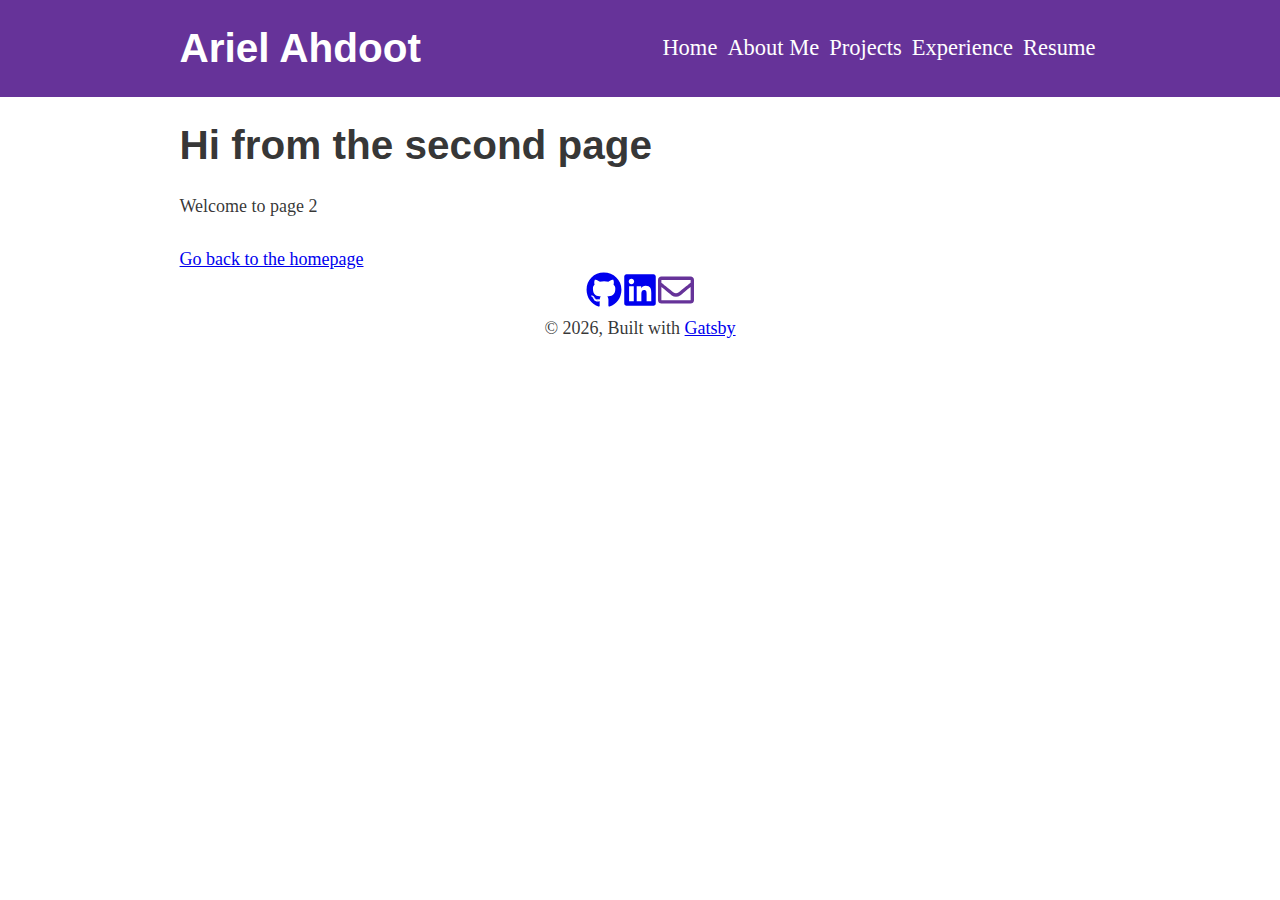
<file: page-2/index.html>
<!DOCTYPE html><html lang="en"><head><meta charSet="utf-8"/><meta http-equiv="x-ua-compatible" content="ie=edge"/><meta name="viewport" content="width=device-width, initial-scale=1, shrink-to-fit=no"/><style data-href="/styles.c95ed9b65fbcdec76a2e.css">.show{display:block}.navbar-button{width:35px;height:5px;background-color:#000;margin:6px 0}.dropbtn{background-color:#ddd;color:#fff;padding:16px;font-size:16px;border:none;cursor:pointer;border-radius:5px}.dropdown{position:relative}.dropdown-content{display:none;position:absolute;background-color:#f9f9f9;min-width:160px;box-shadow:0 8px 16px 0 rgba(0,0,0,.2);z-index:1;right:0}.dropdown-content a{color:#000;padding:12px 16px;text-decoration:none;display:block}.dropdown-content a:hover{background-color:#f1f1f1}.dropdown:hover .dropdown-content{display:block}.dropdown:hover .dropbtn{background-color:#ddd}.div-links{display:flex;margin:0;justify-content:space-between;align-items:center}.link{color:#fff;text-decoration:none;font-size:1.25rem;margin-left:5px;margin-right:5px}html{font-family:sans-serif;-ms-text-size-adjust:100%;-webkit-text-size-adjust:100%}body{margin:0;-webkit-font-smoothing:antialiased;-moz-osx-font-smoothing:grayscale}article,aside,details,figcaption,figure,footer,header,main,menu,nav,section,summary{display:block}audio,canvas,progress,video{display:inline-block}audio:not([controls]){display:none;height:0}progress{vertical-align:baseline}[hidden],template{display:none}a{background-color:transparent;-webkit-text-decoration-skip:objects}a:active,a:hover{outline-width:0}abbr[title]{border-bottom:none;text-decoration:underline;-webkit-text-decoration:underline dotted;text-decoration:underline dotted}b,strong{font-weight:inherit;font-weight:bolder}dfn{font-style:italic}h1{font-size:2em;margin:.67em 0}mark{background-color:#ff0;color:#000}small{font-size:80%}sub,sup{font-size:75%;line-height:0;position:relative;vertical-align:baseline}sub{bottom:-.25em}sup{top:-.5em}img{border-style:none}svg:not(:root){overflow:hidden}code,kbd,pre,samp{font-family:monospace,monospace;font-size:1em}figure{margin:1em 40px}hr{box-sizing:content-box;height:0;overflow:visible}button,input,optgroup,select,textarea{font:inherit;margin:0}optgroup{font-weight:700}button,input{overflow:visible}button,select{text-transform:none}[type=reset],[type=submit],button,html [type=button]{-webkit-appearance:button}[type=button]::-moz-focus-inner,[type=reset]::-moz-focus-inner,[type=submit]::-moz-focus-inner,button::-moz-focus-inner{border-style:none;padding:0}[type=button]:-moz-focusring,[type=reset]:-moz-focusring,[type=submit]:-moz-focusring,button:-moz-focusring{outline:1px dotted ButtonText}fieldset{border:1px solid silver;margin:0 2px;padding:.35em .625em .75em}legend{box-sizing:border-box;color:inherit;display:table;max-width:100%;padding:0;white-space:normal}textarea{overflow:auto}[type=checkbox],[type=radio]{box-sizing:border-box;padding:0}[type=number]::-webkit-inner-spin-button,[type=number]::-webkit-outer-spin-button{height:auto}[type=search]{-webkit-appearance:textfield;outline-offset:-2px}[type=search]::-webkit-search-cancel-button,[type=search]::-webkit-search-decoration{-webkit-appearance:none}::-webkit-input-placeholder{color:inherit;opacity:.54}::-webkit-file-upload-button{-webkit-appearance:button;font:inherit}html{font:112.5%/1.45em georgia,serif;box-sizing:border-box;overflow-y:scroll}*,:after,:before{box-sizing:inherit}body{color:rgba(0,0,0,.8);font-family:georgia,serif;font-weight:400;word-wrap:break-word;-webkit-font-kerning:normal;font-kerning:normal;-ms-font-feature-settings:"kern","liga","clig","calt";-webkit-font-feature-settings:"kern","liga","clig","calt";font-feature-settings:"kern","liga","clig","calt"}img{max-width:100%;padding:0;margin:0 0 1.45rem}h1{font-size:2.25rem}h1,h2{padding:0;margin:0 0 1.45rem;color:inherit;font-family:-apple-system,BlinkMacSystemFont,Segoe UI,Roboto,Oxygen,Ubuntu,Cantarell,Fira Sans,Droid Sans,Helvetica Neue,sans-serif;font-weight:700;text-rendering:optimizeLegibility;line-height:1.1}h2{font-size:1.62671rem}h3{font-size:1.38316rem}h3,h4{padding:0;margin:0 0 1.45rem;color:inherit;font-family:-apple-system,BlinkMacSystemFont,Segoe UI,Roboto,Oxygen,Ubuntu,Cantarell,Fira Sans,Droid Sans,Helvetica Neue,sans-serif;font-weight:700;text-rendering:optimizeLegibility;line-height:1.1}h4{font-size:1rem}h5{font-size:.85028rem}h5,h6{padding:0;margin:0 0 1.45rem;color:inherit;font-family:-apple-system,BlinkMacSystemFont,Segoe UI,Roboto,Oxygen,Ubuntu,Cantarell,Fira Sans,Droid Sans,Helvetica Neue,sans-serif;font-weight:700;text-rendering:optimizeLegibility;line-height:1.1}h6{font-size:.78405rem}hgroup{padding:0;margin:0 0 1.45rem}ol,ul{padding:0;margin:0 0 1.45rem 1.45rem;list-style-position:outside;list-style-image:none}dd,dl,figure,p{padding:0;margin:0 0 1.45rem}pre{margin:0 0 1.45rem;font-size:.85rem;line-height:1.42;background:rgba(0,0,0,.04);border-radius:3px;overflow:auto;word-wrap:normal;padding:1.45rem}table{font-size:1rem;line-height:1.45rem;border-collapse:collapse;width:100%}fieldset,table{padding:0;margin:0 0 1.45rem}blockquote{padding:0;margin:0 1.45rem 1.45rem}form,iframe,noscript{padding:0;margin:0 0 1.45rem}hr{padding:0;margin:0 0 calc(1.45rem - 1px);background:rgba(0,0,0,.2);border:none;height:1px}address{padding:0;margin:0 0 1.45rem}b,dt,strong,th{font-weight:700}li{margin-bottom:.725rem}ol li,ul li{padding-left:0}li>ol,li>ul{margin-left:1.45rem;margin-bottom:.725rem;margin-top:.725rem}blockquote :last-child,li :last-child,p :last-child{margin-bottom:0}li>p{margin-bottom:.725rem}code,kbd,samp{font-size:.85rem;line-height:1.45rem}abbr,abbr[title],acronym{border-bottom:1px dotted rgba(0,0,0,.5);cursor:help}abbr[title]{text-decoration:none}td,th,thead{text-align:left}td,th{border-bottom:1px solid rgba(0,0,0,.12);font-feature-settings:"tnum";-moz-font-feature-settings:"tnum";-ms-font-feature-settings:"tnum";-webkit-font-feature-settings:"tnum";padding:.725rem .96667rem calc(.725rem - 1px)}td:first-child,th:first-child{padding-left:0}td:last-child,th:last-child{padding-right:0}code,tt{background-color:rgba(0,0,0,.04);border-radius:3px;font-family:SFMono-Regular,Consolas,Roboto Mono,Droid Sans Mono,Liberation Mono,Menlo,Courier,monospace;padding:.2em 0}pre code{background:none;line-height:1.42}code:after,code:before,tt:after,tt:before{letter-spacing:-.2em;content:" "}pre code:after,pre code:before,pre tt:after,pre tt:before{content:""}@media only screen and (max-width:480px){html{font-size:100%}}</style><meta name="generator" content="Gatsby 2.8.2"/><title data-react-helmet="true">Page two | Ariel Ahdoot</title><meta data-react-helmet="true" name="description" content="Kick off your next, great Gatsby project with this default starter. This barebones starter ships with the main Gatsby configuration files you might need."/><meta data-react-helmet="true" property="og:title" content="Page two"/><meta data-react-helmet="true" property="og:description" content="Kick off your next, great Gatsby project with this default starter. This barebones starter ships with the main Gatsby configuration files you might need."/><meta data-react-helmet="true" property="og:type" content="website"/><meta data-react-helmet="true" name="twitter:card" content="summary"/><meta data-react-helmet="true" name="twitter:creator" content="@gatsbyjs"/><meta data-react-helmet="true" name="twitter:title" content="Page two"/><meta data-react-helmet="true" name="twitter:description" content="Kick off your next, great Gatsby project with this default starter. This barebones starter ships with the main Gatsby configuration files you might need."/><link rel="shortcut icon" href="/icons/icon-48x48.png?v=008654519ce705ac7bc44303a9014606"/><link rel="manifest" href="/manifest.webmanifest"/><meta name="theme-color" content="#663399"/><link rel="apple-touch-icon" sizes="48x48" href="/icons/icon-48x48.png?v=008654519ce705ac7bc44303a9014606"/><link rel="apple-touch-icon" sizes="72x72" href="/icons/icon-72x72.png?v=008654519ce705ac7bc44303a9014606"/><link rel="apple-touch-icon" sizes="96x96" href="/icons/icon-96x96.png?v=008654519ce705ac7bc44303a9014606"/><link rel="apple-touch-icon" sizes="144x144" href="/icons/icon-144x144.png?v=008654519ce705ac7bc44303a9014606"/><link rel="apple-touch-icon" sizes="192x192" href="/icons/icon-192x192.png?v=008654519ce705ac7bc44303a9014606"/><link rel="apple-touch-icon" sizes="256x256" href="/icons/icon-256x256.png?v=008654519ce705ac7bc44303a9014606"/><link rel="apple-touch-icon" sizes="384x384" href="/icons/icon-384x384.png?v=008654519ce705ac7bc44303a9014606"/><link rel="apple-touch-icon" sizes="512x512" href="/icons/icon-512x512.png?v=008654519ce705ac7bc44303a9014606"/><link as="script" rel="preload" href="/1-60eec5b5a0a894dc3247.js"/><link as="script" rel="preload" href="/component---src-pages-page-2-js-fd2bb90eea0b9a178c6c.js"/><link as="script" rel="preload" href="/app-1e89655a760133e91f5d.js"/><link as="script" rel="preload" href="/styles-81dbcd94901b5dc9a1ee.js"/><link as="script" rel="preload" href="/webpack-runtime-eb48fdd080421eda6c21.js"/><link as="fetch" rel="preload" href="/static/d/726/path---page-2-fbc-5a8-0SUcWyAf8ecbYDsMhQkEfPzV8.json" crossorigin="use-credentials"/></head><body><noscript id="gatsby-noscript">This app works best with JavaScript enabled.</noscript><div id="___gatsby"><div style="outline:none" tabindex="-1" role="group"><header style="background:rebeccapurple;margin-bottom:1.45rem"><div style="margin:0 auto;max-width:960px;padding:1.45rem 1.0875rem;display:flex;justify-content:space-between;align-items:center"><h1 style="margin:0"><a style="color:white;text-decoration:none" href="/">Ariel Ahdoot</a></h1><div class="dropdown"><button class="dropbtn"><div class="navbar-button"></div><div class="navbar-button"></div><div class="navbar-button"></div></button><div class="dropdown-content" id="myDropdown"><a href="/">Home</a><a href="/about-me">About Me</a><a href="/projects">Projects</a><a href="/experience">Experience</a><a href="Ariel.Ahdoot.pdf" target="_blank">Resume</a></div></div></div></header><div style="margin:0 auto;max-width:960px;padding:0px 1.0875rem 1.45rem;padding-top:0"><main><h1>Hi from the second page</h1><p>Welcome to page 2</p><a href="/">Go back to the homepage</a></main><footer><div style="display:flex;flex-direction:column"><div style="align-self:center"><a href="https://github.com/AAAhdoot" style="font-size:2rem"><svg stroke="currentColor" fill="currentColor" stroke-width="0" viewBox="0 0 496 512" height="1em" width="1em" xmlns="http://www.w3.org/2000/svg"><path d="M165.9 397.4c0 2-2.3 3.6-5.2 3.6-3.3.3-5.6-1.3-5.6-3.6 0-2 2.3-3.6 5.2-3.6 3-.3 5.6 1.3 5.6 3.6zm-31.1-4.5c-.7 2 1.3 4.3 4.3 4.9 2.6 1 5.6 0 6.2-2s-1.3-4.3-4.3-5.2c-2.6-.7-5.5.3-6.2 2.3zm44.2-1.7c-2.9.7-4.9 2.6-4.6 4.9.3 2 2.9 3.3 5.9 2.6 2.9-.7 4.9-2.6 4.6-4.6-.3-1.9-3-3.2-5.9-2.9zM244.8 8C106.1 8 0 113.3 0 252c0 110.9 69.8 205.8 169.5 239.2 12.8 2.3 17.3-5.6 17.3-12.1 0-6.2-.3-40.4-.3-61.4 0 0-70 15-84.7-29.8 0 0-11.4-29.1-27.8-36.6 0 0-22.9-15.7 1.6-15.4 0 0 24.9 2 38.6 25.8 21.9 38.6 58.6 27.5 72.9 20.9 2.3-16 8.8-27.1 16-33.7-55.9-6.2-112.3-14.3-112.3-110.5 0-27.5 7.6-41.3 23.6-58.9-2.6-6.5-11.1-33.3 2.6-67.9 20.9-6.5 69 27 69 27 20-5.6 41.5-8.5 62.8-8.5s42.8 2.9 62.8 8.5c0 0 48.1-33.6 69-27 13.7 34.7 5.2 61.4 2.6 67.9 16 17.7 25.8 31.5 25.8 58.9 0 96.5-58.9 104.2-114.8 110.5 9.2 7.9 17 22.9 17 46.4 0 33.7-.3 75.4-.3 83.6 0 6.5 4.6 14.4 17.3 12.1C428.2 457.8 496 362.9 496 252 496 113.3 383.5 8 244.8 8zM97.2 352.9c-1.3 1-1 3.3.7 5.2 1.6 1.6 3.9 2.3 5.2 1 1.3-1 1-3.3-.7-5.2-1.6-1.6-3.9-2.3-5.2-1zm-10.8-8.1c-.7 1.3.3 2.9 2.3 3.9 1.6 1 3.6.7 4.3-.7.7-1.3-.3-2.9-2.3-3.9-2-.6-3.6-.3-4.3.7zm32.4 35.6c-1.6 1.3-1 4.3 1.3 6.2 2.3 2.3 5.2 2.6 6.5 1 1.3-1.3.7-4.3-1.3-6.2-2.2-2.3-5.2-2.6-6.5-1zm-11.4-14.7c-1.6 1-1.6 3.6 0 5.9 1.6 2.3 4.3 3.3 5.6 2.3 1.6-1.3 1.6-3.9 0-6.2-1.4-2.3-4-3.3-5.6-2z"></path></svg></a><a href="https://www.linkedin.com/in/ariel-ahdoot/" style="font-size:2rem"><svg stroke="currentColor" fill="currentColor" stroke-width="0" viewBox="0 0 448 512" height="1em" width="1em" xmlns="http://www.w3.org/2000/svg"><path d="M416 32H31.9C14.3 32 0 46.5 0 64.3v383.4C0 465.5 14.3 480 31.9 480H416c17.6 0 32-14.5 32-32.3V64.3c0-17.8-14.4-32.3-32-32.3zM135.4 416H69V202.2h66.5V416zm-33.2-243c-21.3 0-38.5-17.3-38.5-38.5S80.9 96 102.2 96c21.2 0 38.5 17.3 38.5 38.5 0 21.3-17.2 38.5-38.5 38.5zm282.1 243h-66.4V312c0-24.8-.5-56.7-34.5-56.7-34.6 0-39.9 27-39.9 54.9V416h-66.4V202.2h63.7v29.2h.9c8.9-16.8 30.6-34.5 62.9-34.5 67.2 0 79.7 44.3 79.7 101.9V416z"></path></svg></a><a href="mailto:aaahdoot@gmail.com" style="font-size:2rem"><svg stroke="currentColor" fill="currentColor" stroke-width="0" viewBox="0 0 512 512" style="color:rebeccaPurple" height="1em" width="1em" xmlns="http://www.w3.org/2000/svg"><path d="M464 64H48C21.49 64 0 85.49 0 112v288c0 26.51 21.49 48 48 48h416c26.51 0 48-21.49 48-48V112c0-26.51-21.49-48-48-48zm0 48v40.805c-22.422 18.259-58.168 46.651-134.587 106.49-16.841 13.247-50.201 45.072-73.413 44.701-23.208.375-56.579-31.459-73.413-44.701C106.18 199.465 70.425 171.067 48 152.805V112h416zM48 400V214.398c22.914 18.251 55.409 43.862 104.938 82.646 21.857 17.205 60.134 55.186 103.062 54.955 42.717.231 80.509-37.199 103.053-54.947 49.528-38.783 82.032-64.401 104.947-82.653V400H48z"></path></svg></a></div><div style="align-self:center">© <!-- -->2019<!-- -->, Built with<!-- --> <a href="https://www.gatsbyjs.org">Gatsby</a></div></div></footer></div></div></div><script id="gatsby-script-loader">/*<![CDATA[*/window.page={"componentChunkName":"component---src-pages-page-2-js","jsonName":"page-2-fbc","path":"/page-2/"};window.dataPath="726/path---page-2-fbc-5a8-0SUcWyAf8ecbYDsMhQkEfPzV8";/*]]>*/</script><script id="gatsby-chunk-mapping">/*<![CDATA[*/window.___chunkMapping={"app":["/app-1e89655a760133e91f5d.js"],"component---src-pages-404-js":["/component---src-pages-404-js-0decdfb2a078f6e7888b.js"],"component---src-pages-about-me-js":["/component---src-pages-about-me-js-e8d7c02c829da746324f.js"],"component---src-pages-experience-js":["/component---src-pages-experience-js-1252a8e4140cf0ad2efb.js"],"component---src-pages-index-js":["/component---src-pages-index-js-fbbe660aebf2adde24a6.js"],"component---src-pages-page-2-js":["/component---src-pages-page-2-js-fd2bb90eea0b9a178c6c.js"],"component---src-pages-projects-js":["/component---src-pages-projects-js-97006f093bc48a4002c1.js"],"pages-manifest":["/pages-manifest-a993215326c6f6605e17.js"]};/*]]>*/</script><script src="/webpack-runtime-eb48fdd080421eda6c21.js" async=""></script><script src="/styles-81dbcd94901b5dc9a1ee.js" async=""></script><script src="/app-1e89655a760133e91f5d.js" async=""></script><script src="/component---src-pages-page-2-js-fd2bb90eea0b9a178c6c.js" async=""></script><script src="/1-60eec5b5a0a894dc3247.js" async=""></script></body></html>
</file>
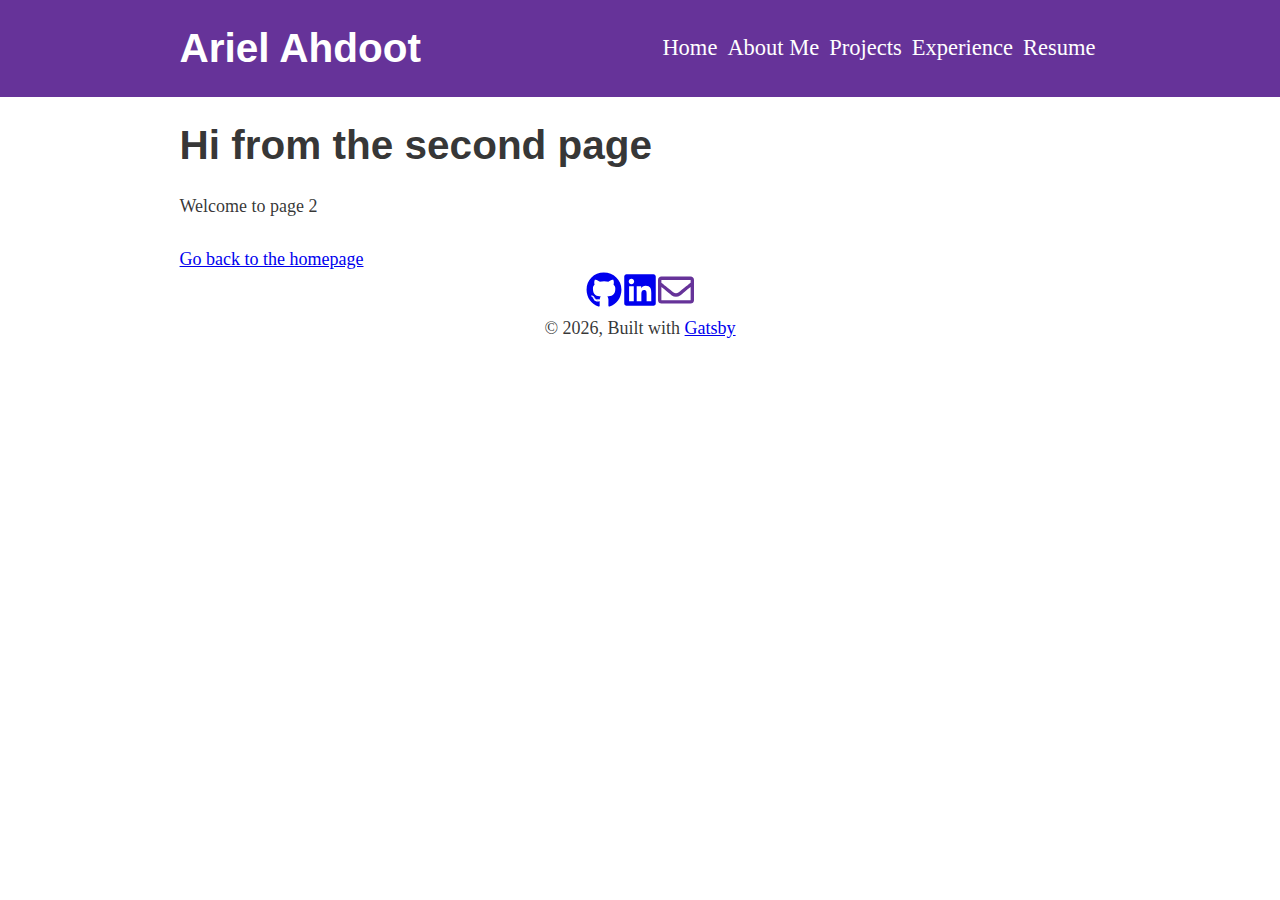
<file: projects/index.html>
<!DOCTYPE html><html lang="en"><head><meta charSet="utf-8"/><meta http-equiv="x-ua-compatible" content="ie=edge"/><meta name="viewport" content="width=device-width, initial-scale=1, shrink-to-fit=no"/><style data-href="/styles.c95ed9b65fbcdec76a2e.css">.show{display:block}.navbar-button{width:35px;height:5px;background-color:#000;margin:6px 0}.dropbtn{background-color:#ddd;color:#fff;padding:16px;font-size:16px;border:none;cursor:pointer;border-radius:5px}.dropdown{position:relative}.dropdown-content{display:none;position:absolute;background-color:#f9f9f9;min-width:160px;box-shadow:0 8px 16px 0 rgba(0,0,0,.2);z-index:1;right:0}.dropdown-content a{color:#000;padding:12px 16px;text-decoration:none;display:block}.dropdown-content a:hover{background-color:#f1f1f1}.dropdown:hover .dropdown-content{display:block}.dropdown:hover .dropbtn{background-color:#ddd}.div-links{display:flex;margin:0;justify-content:space-between;align-items:center}.link{color:#fff;text-decoration:none;font-size:1.25rem;margin-left:5px;margin-right:5px}html{font-family:sans-serif;-ms-text-size-adjust:100%;-webkit-text-size-adjust:100%}body{margin:0;-webkit-font-smoothing:antialiased;-moz-osx-font-smoothing:grayscale}article,aside,details,figcaption,figure,footer,header,main,menu,nav,section,summary{display:block}audio,canvas,progress,video{display:inline-block}audio:not([controls]){display:none;height:0}progress{vertical-align:baseline}[hidden],template{display:none}a{background-color:transparent;-webkit-text-decoration-skip:objects}a:active,a:hover{outline-width:0}abbr[title]{border-bottom:none;text-decoration:underline;-webkit-text-decoration:underline dotted;text-decoration:underline dotted}b,strong{font-weight:inherit;font-weight:bolder}dfn{font-style:italic}h1{font-size:2em;margin:.67em 0}mark{background-color:#ff0;color:#000}small{font-size:80%}sub,sup{font-size:75%;line-height:0;position:relative;vertical-align:baseline}sub{bottom:-.25em}sup{top:-.5em}img{border-style:none}svg:not(:root){overflow:hidden}code,kbd,pre,samp{font-family:monospace,monospace;font-size:1em}figure{margin:1em 40px}hr{box-sizing:content-box;height:0;overflow:visible}button,input,optgroup,select,textarea{font:inherit;margin:0}optgroup{font-weight:700}button,input{overflow:visible}button,select{text-transform:none}[type=reset],[type=submit],button,html [type=button]{-webkit-appearance:button}[type=button]::-moz-focus-inner,[type=reset]::-moz-focus-inner,[type=submit]::-moz-focus-inner,button::-moz-focus-inner{border-style:none;padding:0}[type=button]:-moz-focusring,[type=reset]:-moz-focusring,[type=submit]:-moz-focusring,button:-moz-focusring{outline:1px dotted ButtonText}fieldset{border:1px solid silver;margin:0 2px;padding:.35em .625em .75em}legend{box-sizing:border-box;color:inherit;display:table;max-width:100%;padding:0;white-space:normal}textarea{overflow:auto}[type=checkbox],[type=radio]{box-sizing:border-box;padding:0}[type=number]::-webkit-inner-spin-button,[type=number]::-webkit-outer-spin-button{height:auto}[type=search]{-webkit-appearance:textfield;outline-offset:-2px}[type=search]::-webkit-search-cancel-button,[type=search]::-webkit-search-decoration{-webkit-appearance:none}::-webkit-input-placeholder{color:inherit;opacity:.54}::-webkit-file-upload-button{-webkit-appearance:button;font:inherit}html{font:112.5%/1.45em georgia,serif;box-sizing:border-box;overflow-y:scroll}*,:after,:before{box-sizing:inherit}body{color:rgba(0,0,0,.8);font-family:georgia,serif;font-weight:400;word-wrap:break-word;-webkit-font-kerning:normal;font-kerning:normal;-ms-font-feature-settings:"kern","liga","clig","calt";-webkit-font-feature-settings:"kern","liga","clig","calt";font-feature-settings:"kern","liga","clig","calt"}img{max-width:100%;padding:0;margin:0 0 1.45rem}h1{font-size:2.25rem}h1,h2{padding:0;margin:0 0 1.45rem;color:inherit;font-family:-apple-system,BlinkMacSystemFont,Segoe UI,Roboto,Oxygen,Ubuntu,Cantarell,Fira Sans,Droid Sans,Helvetica Neue,sans-serif;font-weight:700;text-rendering:optimizeLegibility;line-height:1.1}h2{font-size:1.62671rem}h3{font-size:1.38316rem}h3,h4{padding:0;margin:0 0 1.45rem;color:inherit;font-family:-apple-system,BlinkMacSystemFont,Segoe UI,Roboto,Oxygen,Ubuntu,Cantarell,Fira Sans,Droid Sans,Helvetica Neue,sans-serif;font-weight:700;text-rendering:optimizeLegibility;line-height:1.1}h4{font-size:1rem}h5{font-size:.85028rem}h5,h6{padding:0;margin:0 0 1.45rem;color:inherit;font-family:-apple-system,BlinkMacSystemFont,Segoe UI,Roboto,Oxygen,Ubuntu,Cantarell,Fira Sans,Droid Sans,Helvetica Neue,sans-serif;font-weight:700;text-rendering:optimizeLegibility;line-height:1.1}h6{font-size:.78405rem}hgroup{padding:0;margin:0 0 1.45rem}ol,ul{padding:0;margin:0 0 1.45rem 1.45rem;list-style-position:outside;list-style-image:none}dd,dl,figure,p{padding:0;margin:0 0 1.45rem}pre{margin:0 0 1.45rem;font-size:.85rem;line-height:1.42;background:rgba(0,0,0,.04);border-radius:3px;overflow:auto;word-wrap:normal;padding:1.45rem}table{font-size:1rem;line-height:1.45rem;border-collapse:collapse;width:100%}fieldset,table{padding:0;margin:0 0 1.45rem}blockquote{padding:0;margin:0 1.45rem 1.45rem}form,iframe,noscript{padding:0;margin:0 0 1.45rem}hr{padding:0;margin:0 0 calc(1.45rem - 1px);background:rgba(0,0,0,.2);border:none;height:1px}address{padding:0;margin:0 0 1.45rem}b,dt,strong,th{font-weight:700}li{margin-bottom:.725rem}ol li,ul li{padding-left:0}li>ol,li>ul{margin-left:1.45rem;margin-bottom:.725rem;margin-top:.725rem}blockquote :last-child,li :last-child,p :last-child{margin-bottom:0}li>p{margin-bottom:.725rem}code,kbd,samp{font-size:.85rem;line-height:1.45rem}abbr,abbr[title],acronym{border-bottom:1px dotted rgba(0,0,0,.5);cursor:help}abbr[title]{text-decoration:none}td,th,thead{text-align:left}td,th{border-bottom:1px solid rgba(0,0,0,.12);font-feature-settings:"tnum";-moz-font-feature-settings:"tnum";-ms-font-feature-settings:"tnum";-webkit-font-feature-settings:"tnum";padding:.725rem .96667rem calc(.725rem - 1px)}td:first-child,th:first-child{padding-left:0}td:last-child,th:last-child{padding-right:0}code,tt{background-color:rgba(0,0,0,.04);border-radius:3px;font-family:SFMono-Regular,Consolas,Roboto Mono,Droid Sans Mono,Liberation Mono,Menlo,Courier,monospace;padding:.2em 0}pre code{background:none;line-height:1.42}code:after,code:before,tt:after,tt:before{letter-spacing:-.2em;content:" "}pre code:after,pre code:before,pre tt:after,pre tt:before{content:""}@media only screen and (max-width:480px){html{font-size:100%}}</style><meta name="generator" content="Gatsby 2.8.2"/><title data-react-helmet="true">Projects | Ariel Ahdoot</title><meta data-react-helmet="true" name="description" content="Kick off your next, great Gatsby project with this default starter. This barebones starter ships with the main Gatsby configuration files you might need."/><meta data-react-helmet="true" property="og:title" content="Projects"/><meta data-react-helmet="true" property="og:description" content="Kick off your next, great Gatsby project with this default starter. This barebones starter ships with the main Gatsby configuration files you might need."/><meta data-react-helmet="true" property="og:type" content="website"/><meta data-react-helmet="true" name="twitter:card" content="summary"/><meta data-react-helmet="true" name="twitter:creator" content="@gatsbyjs"/><meta data-react-helmet="true" name="twitter:title" content="Projects"/><meta data-react-helmet="true" name="twitter:description" content="Kick off your next, great Gatsby project with this default starter. This barebones starter ships with the main Gatsby configuration files you might need."/><link rel="shortcut icon" href="/icons/icon-48x48.png?v=008654519ce705ac7bc44303a9014606"/><link rel="manifest" href="/manifest.webmanifest"/><meta name="theme-color" content="#663399"/><link rel="apple-touch-icon" sizes="48x48" href="/icons/icon-48x48.png?v=008654519ce705ac7bc44303a9014606"/><link rel="apple-touch-icon" sizes="72x72" href="/icons/icon-72x72.png?v=008654519ce705ac7bc44303a9014606"/><link rel="apple-touch-icon" sizes="96x96" href="/icons/icon-96x96.png?v=008654519ce705ac7bc44303a9014606"/><link rel="apple-touch-icon" sizes="144x144" href="/icons/icon-144x144.png?v=008654519ce705ac7bc44303a9014606"/><link rel="apple-touch-icon" sizes="192x192" href="/icons/icon-192x192.png?v=008654519ce705ac7bc44303a9014606"/><link rel="apple-touch-icon" sizes="256x256" href="/icons/icon-256x256.png?v=008654519ce705ac7bc44303a9014606"/><link rel="apple-touch-icon" sizes="384x384" href="/icons/icon-384x384.png?v=008654519ce705ac7bc44303a9014606"/><link rel="apple-touch-icon" sizes="512x512" href="/icons/icon-512x512.png?v=008654519ce705ac7bc44303a9014606"/><link as="script" rel="preload" href="/1-60eec5b5a0a894dc3247.js"/><link as="script" rel="preload" href="/component---src-pages-projects-js-97006f093bc48a4002c1.js"/><link as="script" rel="preload" href="/app-1e89655a760133e91f5d.js"/><link as="script" rel="preload" href="/styles-81dbcd94901b5dc9a1ee.js"/><link as="script" rel="preload" href="/webpack-runtime-eb48fdd080421eda6c21.js"/><link as="fetch" rel="preload" href="/static/d/175/path---projects-9-e-9-957-0SUcWyAf8ecbYDsMhQkEfPzV8.json" crossorigin="use-credentials"/></head><body><noscript id="gatsby-noscript">This app works best with JavaScript enabled.</noscript><div id="___gatsby"><div style="outline:none" tabindex="-1" role="group"><header style="background:rebeccapurple;margin-bottom:1.45rem"><div style="margin:0 auto;max-width:960px;padding:1.45rem 1.0875rem;display:flex;justify-content:space-between;align-items:center"><h1 style="margin:0"><a style="color:white;text-decoration:none" href="/">Ariel Ahdoot</a></h1><div class="dropdown"><button class="dropbtn"><div class="navbar-button"></div><div class="navbar-button"></div><div class="navbar-button"></div></button><div class="dropdown-content" id="myDropdown"><a href="/">Home</a><a href="/about-me">About Me</a><a href="/projects">Projects</a><a href="/experience">Experience</a><a href="Ariel.Ahdoot.pdf" target="_blank">Resume</a></div></div></div></header><div style="margin:0 auto;max-width:960px;padding:0px 1.0875rem 1.45rem;padding-top:0"><main><h1>Hi from the second page</h1><p>Welcome to page 2</p><a href="/">Go back to the homepage</a></main><footer><div style="display:flex;flex-direction:column"><div style="align-self:center"><a href="https://github.com/AAAhdoot" style="font-size:2rem"><svg stroke="currentColor" fill="currentColor" stroke-width="0" viewBox="0 0 496 512" height="1em" width="1em" xmlns="http://www.w3.org/2000/svg"><path d="M165.9 397.4c0 2-2.3 3.6-5.2 3.6-3.3.3-5.6-1.3-5.6-3.6 0-2 2.3-3.6 5.2-3.6 3-.3 5.6 1.3 5.6 3.6zm-31.1-4.5c-.7 2 1.3 4.3 4.3 4.9 2.6 1 5.6 0 6.2-2s-1.3-4.3-4.3-5.2c-2.6-.7-5.5.3-6.2 2.3zm44.2-1.7c-2.9.7-4.9 2.6-4.6 4.9.3 2 2.9 3.3 5.9 2.6 2.9-.7 4.9-2.6 4.6-4.6-.3-1.9-3-3.2-5.9-2.9zM244.8 8C106.1 8 0 113.3 0 252c0 110.9 69.8 205.8 169.5 239.2 12.8 2.3 17.3-5.6 17.3-12.1 0-6.2-.3-40.4-.3-61.4 0 0-70 15-84.7-29.8 0 0-11.4-29.1-27.8-36.6 0 0-22.9-15.7 1.6-15.4 0 0 24.9 2 38.6 25.8 21.9 38.6 58.6 27.5 72.9 20.9 2.3-16 8.8-27.1 16-33.7-55.9-6.2-112.3-14.3-112.3-110.5 0-27.5 7.6-41.3 23.6-58.9-2.6-6.5-11.1-33.3 2.6-67.9 20.9-6.5 69 27 69 27 20-5.6 41.5-8.5 62.8-8.5s42.8 2.9 62.8 8.5c0 0 48.1-33.6 69-27 13.7 34.7 5.2 61.4 2.6 67.9 16 17.7 25.8 31.5 25.8 58.9 0 96.5-58.9 104.2-114.8 110.5 9.2 7.9 17 22.9 17 46.4 0 33.7-.3 75.4-.3 83.6 0 6.5 4.6 14.4 17.3 12.1C428.2 457.8 496 362.9 496 252 496 113.3 383.5 8 244.8 8zM97.2 352.9c-1.3 1-1 3.3.7 5.2 1.6 1.6 3.9 2.3 5.2 1 1.3-1 1-3.3-.7-5.2-1.6-1.6-3.9-2.3-5.2-1zm-10.8-8.1c-.7 1.3.3 2.9 2.3 3.9 1.6 1 3.6.7 4.3-.7.7-1.3-.3-2.9-2.3-3.9-2-.6-3.6-.3-4.3.7zm32.4 35.6c-1.6 1.3-1 4.3 1.3 6.2 2.3 2.3 5.2 2.6 6.5 1 1.3-1.3.7-4.3-1.3-6.2-2.2-2.3-5.2-2.6-6.5-1zm-11.4-14.7c-1.6 1-1.6 3.6 0 5.9 1.6 2.3 4.3 3.3 5.6 2.3 1.6-1.3 1.6-3.9 0-6.2-1.4-2.3-4-3.3-5.6-2z"></path></svg></a><a href="https://www.linkedin.com/in/ariel-ahdoot/" style="font-size:2rem"><svg stroke="currentColor" fill="currentColor" stroke-width="0" viewBox="0 0 448 512" height="1em" width="1em" xmlns="http://www.w3.org/2000/svg"><path d="M416 32H31.9C14.3 32 0 46.5 0 64.3v383.4C0 465.5 14.3 480 31.9 480H416c17.6 0 32-14.5 32-32.3V64.3c0-17.8-14.4-32.3-32-32.3zM135.4 416H69V202.2h66.5V416zm-33.2-243c-21.3 0-38.5-17.3-38.5-38.5S80.9 96 102.2 96c21.2 0 38.5 17.3 38.5 38.5 0 21.3-17.2 38.5-38.5 38.5zm282.1 243h-66.4V312c0-24.8-.5-56.7-34.5-56.7-34.6 0-39.9 27-39.9 54.9V416h-66.4V202.2h63.7v29.2h.9c8.9-16.8 30.6-34.5 62.9-34.5 67.2 0 79.7 44.3 79.7 101.9V416z"></path></svg></a><a href="mailto:aaahdoot@gmail.com" style="font-size:2rem"><svg stroke="currentColor" fill="currentColor" stroke-width="0" viewBox="0 0 512 512" style="color:rebeccaPurple" height="1em" width="1em" xmlns="http://www.w3.org/2000/svg"><path d="M464 64H48C21.49 64 0 85.49 0 112v288c0 26.51 21.49 48 48 48h416c26.51 0 48-21.49 48-48V112c0-26.51-21.49-48-48-48zm0 48v40.805c-22.422 18.259-58.168 46.651-134.587 106.49-16.841 13.247-50.201 45.072-73.413 44.701-23.208.375-56.579-31.459-73.413-44.701C106.18 199.465 70.425 171.067 48 152.805V112h416zM48 400V214.398c22.914 18.251 55.409 43.862 104.938 82.646 21.857 17.205 60.134 55.186 103.062 54.955 42.717.231 80.509-37.199 103.053-54.947 49.528-38.783 82.032-64.401 104.947-82.653V400H48z"></path></svg></a></div><div style="align-self:center">© <!-- -->2019<!-- -->, Built with<!-- --> <a href="https://www.gatsbyjs.org">Gatsby</a></div></div></footer></div></div></div><script id="gatsby-script-loader">/*<![CDATA[*/window.page={"componentChunkName":"component---src-pages-projects-js","jsonName":"projects-9e9","path":"/projects/"};window.dataPath="175/path---projects-9-e-9-957-0SUcWyAf8ecbYDsMhQkEfPzV8";/*]]>*/</script><script id="gatsby-chunk-mapping">/*<![CDATA[*/window.___chunkMapping={"app":["/app-1e89655a760133e91f5d.js"],"component---src-pages-404-js":["/component---src-pages-404-js-0decdfb2a078f6e7888b.js"],"component---src-pages-about-me-js":["/component---src-pages-about-me-js-e8d7c02c829da746324f.js"],"component---src-pages-experience-js":["/component---src-pages-experience-js-1252a8e4140cf0ad2efb.js"],"component---src-pages-index-js":["/component---src-pages-index-js-fbbe660aebf2adde24a6.js"],"component---src-pages-page-2-js":["/component---src-pages-page-2-js-fd2bb90eea0b9a178c6c.js"],"component---src-pages-projects-js":["/component---src-pages-projects-js-97006f093bc48a4002c1.js"],"pages-manifest":["/pages-manifest-a993215326c6f6605e17.js"]};/*]]>*/</script><script src="/webpack-runtime-eb48fdd080421eda6c21.js" async=""></script><script src="/styles-81dbcd94901b5dc9a1ee.js" async=""></script><script src="/app-1e89655a760133e91f5d.js" async=""></script><script src="/component---src-pages-projects-js-97006f093bc48a4002c1.js" async=""></script><script src="/1-60eec5b5a0a894dc3247.js" async=""></script></body></html>
</file>
<file: style.css>
html {
  font-family: sans-serif;
  -ms-text-size-adjust: 100%;
  -webkit-text-size-adjust: 100%;
  overflow-x: hidden;
  max-width: 100%;
}
body {
  margin: 0;
  -webkit-font-smoothing: antialiased;
  -moz-osx-font-smoothing: grayscale;
  overflow-x: hidden;
  max-width: 100%;
}

a {
  background-color: transparent;
  -webkit-text-decoration-skip: objects;
}
a:active,
a:hover {
  outline-width: 0;
}

header {
  /* background: rebeccapurple; */
  /* background: #005d6b; */
  background: #5285c6;
  margin-bottom: 1.45rem;
  /* position: fixed;
  width: 100%;
  top: 0; */
  /* z-index: 10; */
}

.header-div {
  margin: 0 auto;
  /* max-width: 960px; */
  padding: 1.45rem 1.0875rem;
  display: flex;
  justify-content: space-between;
  align-items: center;
}

.body-div {
  margin: 0 auto;
  /* max-width: 960px; */
  /* padding: 0px 1.0875rem 1.45rem; */
  padding-top: 0;
  display: flex;
  flex-direction: column;
  justify-content: center;
  align-items: center;
  /* width: 100%; */
}

#greeting {
  text-align: center;
}

.image-and-icons {
  display: flex;
  flex-direction: column;
  align-items: center;
  border: 1px solid black;
}

.caption {
  display: flex;
  flex-direction: column;
  align-items: space-around;
  margin-right: 0;
  margin-left: 10px;
  /* padding-left: 10px; */
  /* align-items: center; */
  /* width: 350px;
  overflow-wrap: break-word; */
}

.icons {
  display: flex;
  justify-content: space-around;
  flex-wrap: wrap;
  border-top: 1px solid black;
  width: 100%;
  align-content: flex-start;
  background: #f1f0f0;
}

.tech-icon {
  width: 30px;
  height: 30px;
  margin-left: 10px;
}

.tech-name {
  background-color: yellow;
  padding: 20px;
  display: none;
}

.tech-icon:hover + .tech-name {
  display: block;
}

.screenshot {
  width: 560px;
}

/* #projects::before {
  display: block;
  content: ' ';
  margin-top: -100px;
  height: 100px;
  visibility: hidden;
  pointer-events: none;
} */

#projects {
  display: flex;
  flex-direction: column;
  align-items: space-around;
  justify-content: center;
  background-color: #5285c6;
  /* padding-top: 100px; when you click on the link, add 100 px top buffer to projects, otherwise no padding */
}

#about-me {
  /* padding-top: 100px; when you click on the link, add 100 px top buffer to projects, otherwise no padding */
}

#profile-pic {
  flex: 2;
  max-width: 400px;
}

#description {
  margin-left: 10px;
  display: flex;
  flex-direction: column;
  flex: 3;
  align-items: flex-start;
  width: 350px;
  overflow-wrap: break-word;
}

#skills {
  display: flex;
  flex-direction: column;
  /* align-items: center; */
  justify-content: center;
}

#story {
  margin-top: 0;
}

#intro {
  display: flex;
  align-items: flex-start;
}

#home {
  /* margin-top: 125px; */
  /* padding-top: /100px; when you click on the link, add 100 px top buffer to projects, otherwise no padding */
  /* background-color: black; */
}

.section-title {
  display: flex;
  align-items: center;
  justify-content: space-between;
  margin-right: 10px;
}

.section {
  margin-bottom: 10px;
  width: 100%;
  padding: 1.45rem 1.0875rem;
}

.project-section {
  margin-bottom: 15px;
  display: flex;
  /* flex-direction: column; */
  align-items: center;
  padding-left: 10px;
}
/*
.caption div {
  margin-bottom: 15px;
} */

#experience {
  /* padding-top: 100px; when you click on the link, add 100 px top buffer to projects, otherwise no padding */
}

.header-div h1 {
  margin: 0;
}

.footer-div {
  display: flex;
  flex-direction: column;
}

.main-header-link {
  color: white;
  text-decoration: none;
}

.div-links {
  display: flex;
  margin: 0;
  justify-content: space-between;
  align-items: center;
}

.div-links > a {
  color: white;
  text-decoration: none;
  font-size: 1.25rem;
  margin-left: 5px;
  margin-right: 5px;
}

.div-links a:hover {
  transform: scale(1.1);
}

/* .link:active {
  color: red;
}

.link:target {
  color: red;
} */

footer {
  display: block;
}

.footer-div a {
  font-size: 2rem;
  /* color: rebeccaPurple; */
  /* color: #005d6b; */
  color: #5285c6;
}

.dropbtn {
  background-color: #ddd;
  color: white;
  padding: 16px;
  font-size: 16px;
  border: none;
  cursor: pointer;
}

.dropbtn:hover,
.dropbtn:focus {
  background-color: #ddd;
}

.dropdown {
  position: relative;
  display: none;
}

.dropdown-content {
  display: none;
  position: absolute;
  background-color: #f1f1f1;
  min-width: 160px;
  overflow: auto;
  box-shadow: 0px 8px 16px 0px rgba(0, 0, 0, 0.2);
  z-index: 1;
  right: 0;
}

.dropdown-content a {
  color: black;
  padding: 12px 16px;
  text-decoration: none;
  display: block;
}

.dropdown a:hover {
  background-color: #ddd;
}

.show {
  display: block;
}

.navbar-button {
  width: 35px;
  height: 5px;
  background-color: black;
  margin: 6px 0;
}

/* Style the button that is used to open and close the collapsible content */
.collapsible {
  background-color: #eee;
  /* color: #444; */
  cursor: pointer;
  padding: 18px;
  width: 100%;
  border: none;
  text-align: left;
  outline: none;
  /* font-size: 15px; */
}

/* Add a background color to the button if it is clicked on (add the .active class with JS), and when you move the mouse over it (hover) */
.active,
.collapsible:hover {
  background-color: #ccc;
  margin-bottom: 0px;
}

#rutgers-content {
  padding: 0 18px;
  display: none;
  overflow: hidden;
  /* border: 1px solid red; */
  /* background-color: #f1f1f0; */
}

/* Style the collapsible content. Note: hidden by default */

ul.content {
  margin-top: 0;
}

.content {
  padding: 0 18px;
  display: none;
  overflow: hidden;
  background-color: #f1f1f1;
}

@media (max-width: 800px) {
  .div-links {
    display: none;
  }
  .dropdown {
    display: inline-block;
  }
  /* #intro {
    flex-direction: column;
  } */
}

@media (max-width: 700px) {
  #intro {
    flex-direction: column;
    align-items: center;
  }
  .project-section {
    flex-direction: column;
    align-items: center;
    justify-content: center;
  }

  .caption {
    width: 450px;
    overflow-wrap: break-word;
    /* align-items: center; */
    /* justify-content: center; */
  }
  .screenshot {
    width: 450px;
  }

  .image-and-icons {
    width: 450px;
  }

  #description {
    width: 315px;
  }
}

@media (max-width: 600px) {
  #body-div {
    /* max-width: 600px; */
  }
  .caption {
    width: 315px;
    overflow-wrap: break-word;
    margin: 0px;
    /* align-items: center; */
    /* justify-content: center; */
  }
  .screenshot {
    width: 315px;
  }

  .image-and-icons {
    width: 315px;
  }

  #story {
    margin-top: 15px;
  }
}
</file>
